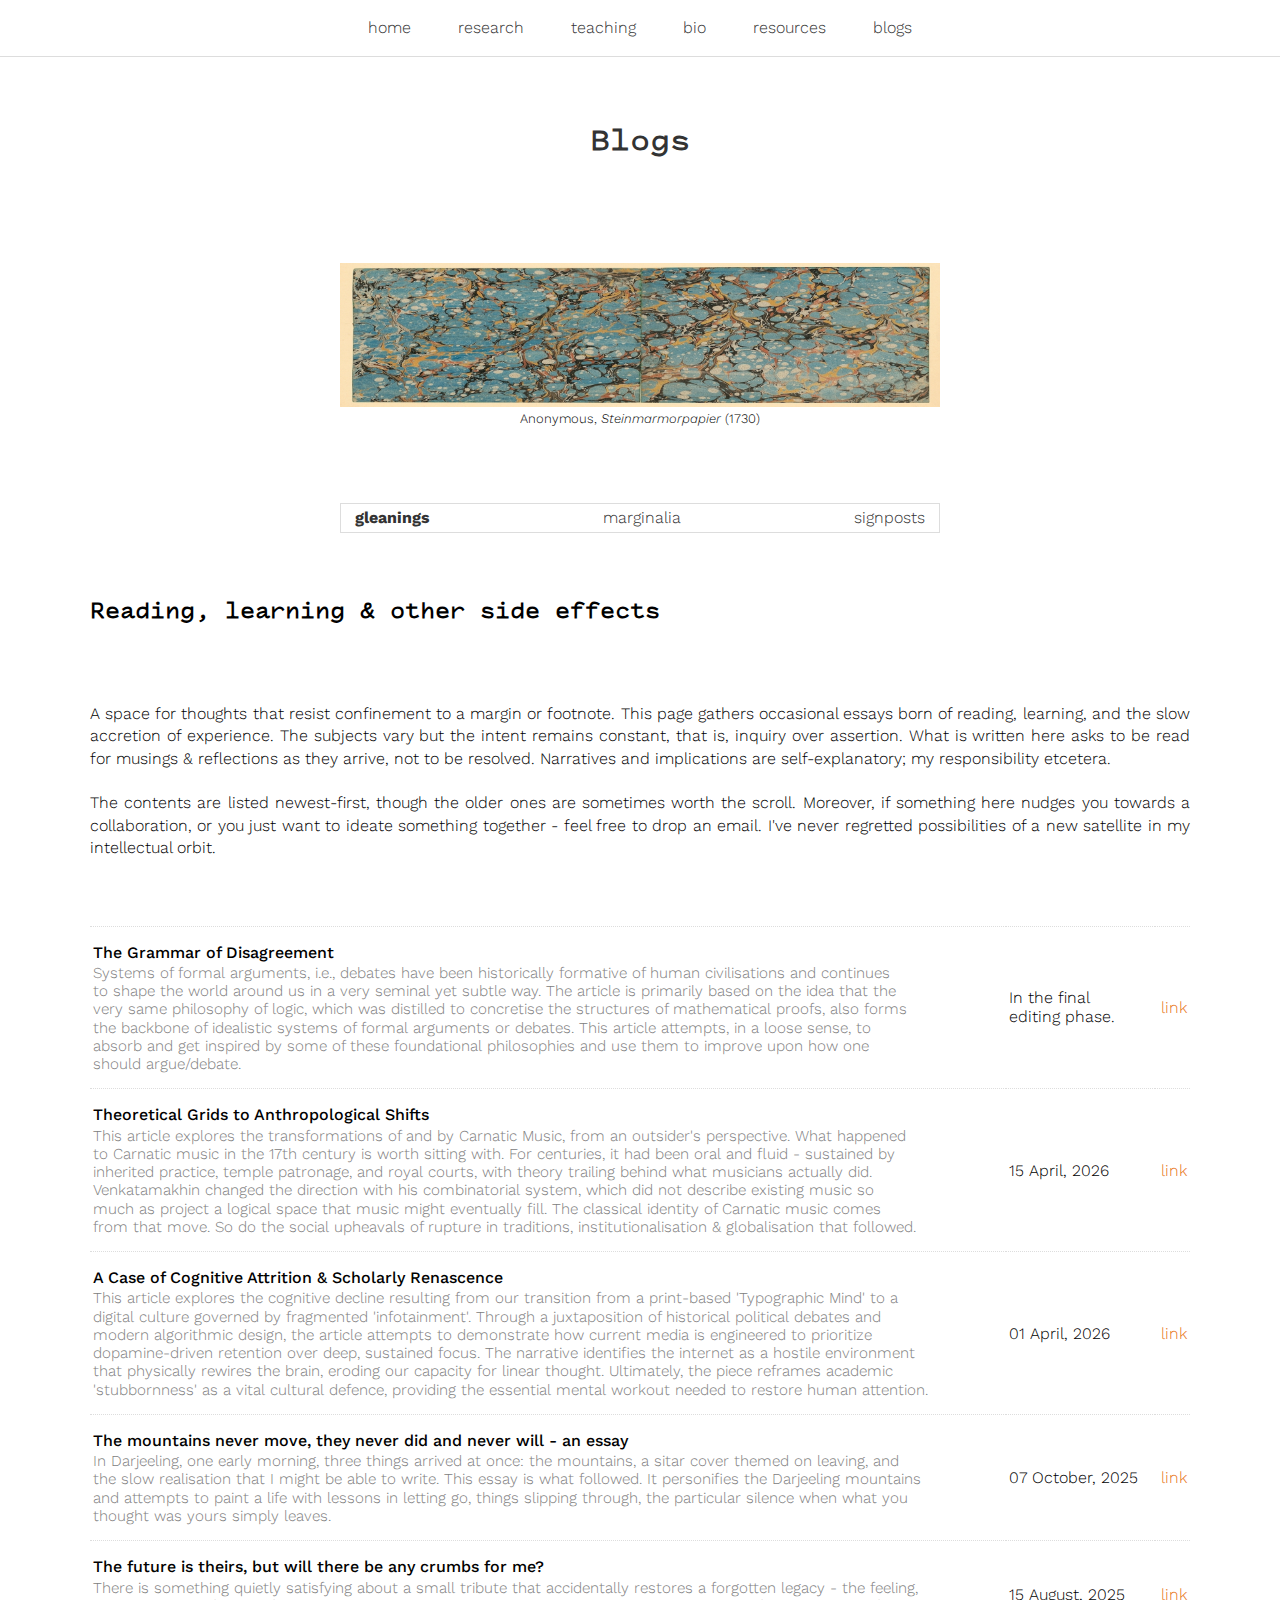
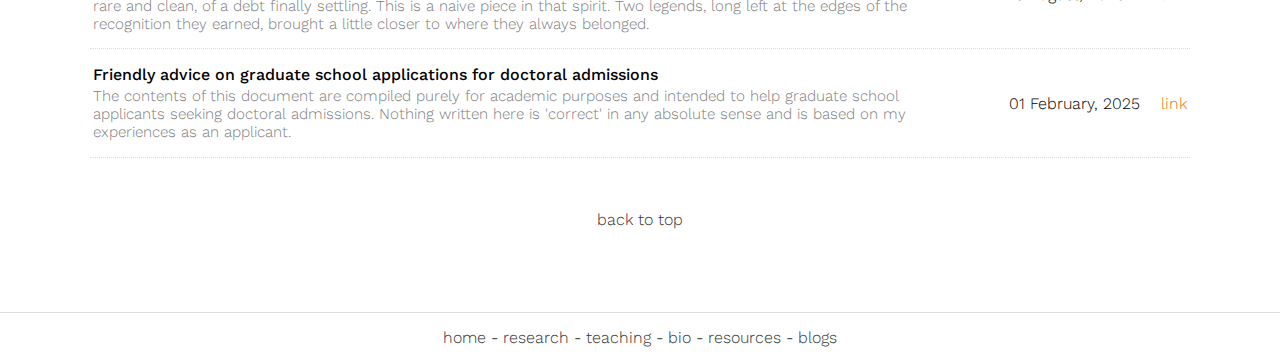
<file: blogs gleanings.html>
<html>
    <head>
      <title>Shubhajit Dey</title>

      <link
        rel="stylesheet"
        href="webpage_files/style.css"
        type="text/css"
        media="screen"
      />

      <!-- ChatGPT Modifications for tables etc. -->
        <style>
            table {
                  width: 100%;
                  border-collapse: collapse;
            }
            th, td {
                  border-top: 1px dotted #ddd;
                  border-bottom: 1px dotted #ddd;
                  padding: 15px 3px;
                  text-align: left;
                  font-weight: 300;
            }
            th {
                  background-color: #f2f2f2;
            }
            td:last-child {
                  text-align: right;
            }
        </style>
    </head>

    <body>
      <div id="header">
        <p>
          <a href="index.html"> home </a> &emsp; &emsp;
          <a href="research cover.html"> research </a> &emsp; &emsp;
          <a href="teaching.html"> teaching </a> &emsp; &emsp;
          <a href="about.html"> bio </a> &emsp; &emsp;
          <a href="resources.html"> resources </a> &emsp; &emsp;
          <a href="blogs gleanings.html"> blogs </a>
        </p>
      </div>

    <div id="content" class="single">
      <h1 id="top">
        <strong>Blogs</strong>
      </h1>

      <div style="text-align: center">
        <img
          src="webpage_files/artwork/anonyms-two.jpg"
          class="center"
        />
        <figcaption>
          <font size="-1">Anonymous, <em>Steinmarmorpapier</em> (1730)</font>
        </figcaption>

        <br><br><br>
        <div style="border: 1px solid #ddd; padding: 02px;">
            <a href="blogs gleanings.html"><strong> gleanings </strong></a> &emsp; &emsp; &emsp; &emsp; &emsp; &emsp; &emsp; &emsp;
            <a href="blogs marginalia.html"> marginalia </a> &emsp; &emsp; &emsp; &emsp; &emsp; &emsp; &emsp; &emsp;
            <a href="blogs signposts.html"> signposts </a>
        </div>

      </div>
    </div>

    <div id="content" class="single-wide">
      <h2><strong>Reading, learning & other side effects</strong></h2>
      <p>  
      A space for thoughts that resist confinement to a margin or footnote. This page gathers occasional essays born of reading, learning, and the slow accretion of experience. The subjects vary but the intent remains constant, that is, inquiry over assertion. What is written here asks to be read for musings & reflections as they arrive, not to be resolved. Narratives and implications are self-explanatory; my responsibility etcetera.
      <br><br>

      The contents are listed newest-first, though the older ones are sometimes worth the scroll. Moreover, if something here nudges you towards a collaboration, or you just want to ideate something together - feel free to drop an email. I've never regretted possibilities of a new satellite in my intellectual orbit.
    </p>
    
      <table>
        <tr> <!-- Blog number 06 -->
          <td>
            <t4b>The Grammar of Disagreement</t4b><br>
            <tagtwo>Systems of formal arguments, i.e., debates have been historically formative of human civilisations and continues<br>
                    to shape the world around us in a very seminal yet subtle way. The article is primarily based on the idea that the<br>
                    very same philosophy of logic, which was distilled to concretise the structures of mathematical proofs, also forms<br>
                    the backbone of idealistic systems of formal arguments or debates. This article attempts, in a loose sense, to<br>
                    absorb and get inspired by some of these foundational philosophies and use them to improve upon how one<br>
                    should argue/debate.</tagtwo>
          </td>
          <td>In the final<br>editing phase.</td>
          <td><a href="404.html" target="_blank"><sa>link</sa></a></td> 
        </tr>
        
        <tr> <!-- Blog number 05 -->
          <td>
            <t4b>Theoretical Grids to Anthropological Shifts</t4b><br>
            <tagtwo>This article explores the transformations of and by Carnatic Music, from an outsider's perspective. What happened<br> 
                    to Carnatic music in the 17th century is worth sitting with. For centuries, it had been oral and fluid - sustained by<br>
                    inherited practice, temple patronage, and royal courts, with theory trailing behind what musicians actually did.<br>
                    Venkatamakhin changed the direction with his combinatorial system, which did not describe existing music so<br>
                    much as project a logical space that music might eventually fill. The classical identity of Carnatic music comes<br>
                    from that move. So do the social upheavals of rupture in traditions, institutionalisation & globalisation that followed.</tagtwo>
          </td>
          <td>15 April, 2026</td>
          <td><a href="blogs/blog05.html" target="_blank"><sa>link</sa></a></td> 
        </tr>

        <tr> <!-- Blog number 04 -->
          <td>
            <t4b>A Case of Cognitive Attrition & Scholarly Renascence</t4b><br>
            <tagtwo>This article explores the cognitive decline resulting from our transition from a print-based 'Typographic Mind' to a<br>
                    digital culture governed by fragmented 'infotainment'. Through a juxtaposition of historical political debates and<br>
                    modern algorithmic design, the article attempts to demonstrate how current media is engineered to prioritize<br>
                    dopamine-driven retention over deep, sustained focus. The narrative identifies the internet as a hostile environment<br>
                    that physically rewires the brain, eroding our capacity for linear thought. Ultimately, the piece reframes academic<br> 'stubbornness' as a vital cultural defence, providing the essential mental workout needed to restore human attention.</tagtwo>
          </td>
          <td>01 April, 2026</td>
          <td><a href="blogs/blog04.html" target="_blank"><sa>link</sa></a></td> 
        </tr>

        <tr> <!-- Blog number 03 -->
          <td>
            <t4b>The mountains never move, they never did and never will - an essay</t4b><br>
            <tagtwo>In Darjeeling, one early morning, three things arrived at once: the mountains, a sitar cover themed on leaving, and<br>
                    the slow realisation that I might be able to write. This essay is what followed. It personifies the Darjeeling mountains<br>
                    and attempts to paint a life with lessons in letting go, things slipping through, the particular silence when what you<br>
                    thought was yours simply leaves.</tagtwo>
          </td>
          <td>07 October, 2025</td>
          <td><a href="blogs/blog03.html" target="_blank"><sa>link</sa></a></td> 
        </tr>

        <tr> <!-- Blog number 02 -->
          <td>
            <t4b>The future is theirs, but will there be any crumbs for me?</t4b><br>
            <tagtwo>There is something quietly satisfying about a small tribute that accidentally restores a forgotten legacy - the feeling,<br>
                    rare and clean, of a debt finally settling. This is a naive piece in that spirit. Two legends, long left at the edges of the<br> recognition they earned, brought a little closer to where they always belonged.</tagtwo>
          </td>
          <td>15 August, 2025</td>
          <td><a href="blogs/blog02.html" target="_blank"><sa>link</sa></a></td> 
        </tr>

        <tr> <!-- Blog number 01 -->
          <td>
            <t4b>Friendly advice on graduate school applications for doctoral admissions</t4b><br>
            <tagtwo>The contents of this document are compiled purely for academic purposes and intended to help graduate school<br>
                    applicants seeking doctoral admissions. Nothing written here is 'correct' in any absolute sense and is based on my<br>
                    experiences as an applicant.</tagtwo>
          </td>
          <td>01 February, 2025</td>
          <td><a href="blogs/blog01.html" target="_blank"><sa>link</sa></a></td> 
        </tr>
      </table>
      
      <center><a href="#top">back to top</a></center>

    </div>

    <div id="footer">
        <p>
          <a href="index.html"> home </a> - 
          <a href="research cover.html"> research </a> - 
          <a href="teaching.html"> teaching </a> - 
          <a href="about.html"> bio </a> - 
          <a href="resources.html"> resources </a> - 
          <a href="blogs gleanings.html"> blogs </a> 
        </p>
      </div>
  </body>
</html>
</file>
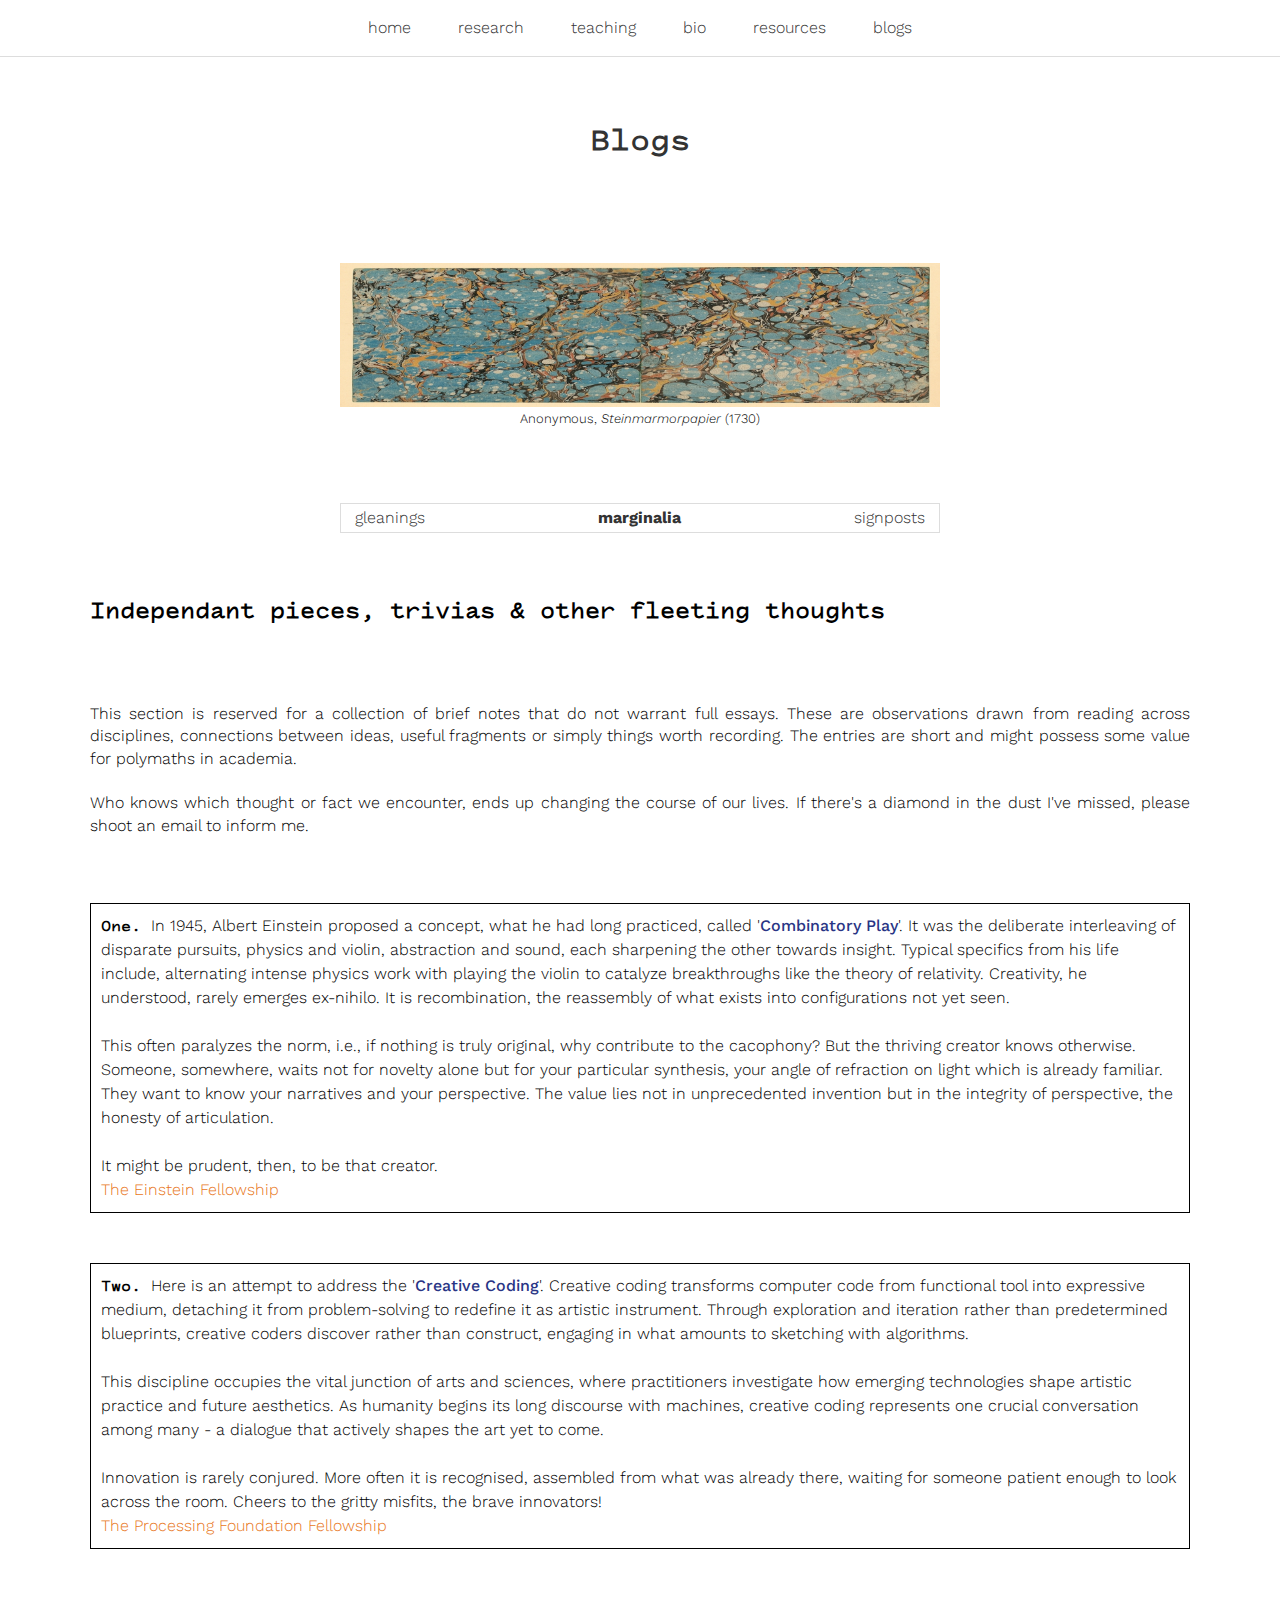
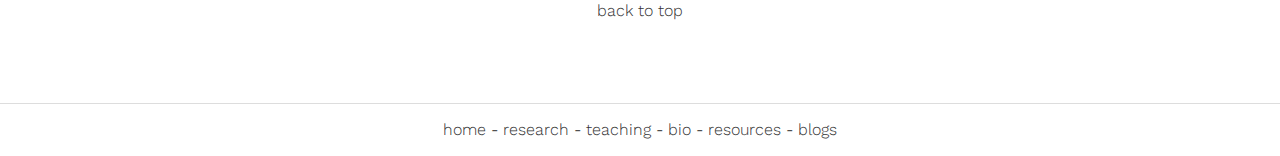
<file: blogs marginalia.html>
<html>
    <head>
      <title>Shubhajit Dey</title>

      <link
        rel="stylesheet"
        href="webpage_files/style.css"
        type="text/css"
        media="screen"
      />

      <!-- ChatGPT Modifications for tables etc. -->
        <style>
            table {
                  width: 100%;
                  border-collapse: collapse;
            }
            th, td {
                  border-bottom: collapse;
                  padding: 1px;
                  text-align: left;
                  font-weight: 300;
            }
            th {
                  background-color: #f2f2f2;
            }
            td:last-child {
                  text-align: right;
            }
        </style>
    </head>

    <body>
      <div id="header">
        <p>
          <a href="index.html"> home </a> &emsp; &emsp;
          <a href="research cover.html"> research </a> &emsp; &emsp;
          <a href="teaching.html"> teaching </a> &emsp; &emsp;
          <a href="about.html"> bio </a> &emsp; &emsp;
          <a href="resources.html"> resources </a> &emsp; &emsp;
          <a href="blogs gleanings.html"> blogs </a>
        </p>
      </div>

    <div id="content" class="single">
      <h1 id="top">
        <strong>Blogs</strong>
      </h1>

      <div style="text-align: center">
        <img
          src="webpage_files/artwork/anonyms-two.jpg"
          class="center"
        />
        <figcaption>
          <font size="-1">Anonymous, <em>Steinmarmorpapier</em> (1730)</font>
        </figcaption>

        <br><br><br>
        <div style="border: 1px solid #ddd; padding: 02px;">
            <a href="blogs gleanings.html"> gleanings </a> &emsp; &emsp; &emsp; &emsp; &emsp; &emsp; &emsp; &emsp;
            <a href="blogs marginalia.html"><strong> marginalia </strong></a> &emsp; &emsp; &emsp; &emsp; &emsp; &emsp; &emsp; &emsp;
            <a href="blogs signposts.html"> signposts </a> 
        </div>

      </div>
    </div>

    <div id="content" class="single-wide">      
      <h2><strong>Independant pieces, trivias & other fleeting thoughts</strong></h2>
        <p>
        This section is reserved for a collection of brief notes that do not warrant full essays. These are observations drawn from reading across disciplines, connections between ideas, useful fragments or simply things worth recording. The entries are short and might possess some value for polymaths in academia.
        <br><br>

        Who knows which thought or fact we encounter, ends up changing the course of our lives. If there's a diamond in the dust I've missed, please shoot an email to inform me.
        </p>

      <!-- Fleeting thought 01 -->
      <div style="border: 0.5px solid black; padding: 10px;">
        <t4><strong>One. </strong></t4>
        In 1945, Albert Einstein proposed a concept, what he had long practiced, called '<tagone>Combinatory Play</tagone>'. It was the deliberate interleaving of disparate pursuits, physics and violin, abstraction and sound, each sharpening the other towards insight. Typical specifics from his life include, alternating intense physics work with playing the violin to catalyze breakthroughs like the theory of relativity. Creativity, he understood, rarely emerges ex-nihilo. It is recombination, the reassembly of what exists into configurations not yet seen.
        <br><br>

        This often paralyzes the norm, i.e., if nothing is truly original, why contribute to the cacophony? But the thriving creator knows otherwise. Someone, somewhere, waits not for novelty alone but for your particular synthesis, your angle of refraction on light which is already familiar. They want to know your narratives and your perspective. The value lies not in unprecedented invention but in the integrity of perspective, the honesty of articulation.
        <br><br>

        It might be prudent, then, to be that creator.<br>
        <a href="https://www.einsteinforum.de/en/about/fellowship/" target="_blank"><sa>The Einstein Fellowship</sa></a>
      </div>

      <!-- Fleeting thought 02 -->
      <div style="border: 0.5px solid black; padding: 10px;">
        <t4><strong>Two. </strong></t4>
        Here is an attempt to address the '<tagone>Creative Coding</tagone>'. Creative coding transforms computer code from functional tool into expressive medium, detaching it from problem-solving to redefine it as artistic instrument. Through exploration and iteration rather than predetermined blueprints, creative coders discover rather than construct, engaging in what amounts to sketching with algorithms.
        <br><br>

        This discipline occupies the vital junction of arts and sciences, where practitioners investigate how emerging technologies shape artistic practice and future aesthetics. As humanity begins its long discourse with machines, creative coding represents one crucial conversation among many - a dialogue that actively shapes the art yet to come.
        <br><br>

        Innovation is rarely conjured. More often it is recognised, assembled from what was already there, waiting for someone patient enough to look across the room. Cheers to the gritty misfits, the brave innovators!<br>
        <a href="https://processingfoundation.org/fellowships" target="_blank"><sa>The Processing Foundation Fellowship</sa></a>
      </div> 

      <center><a href="#top">back to top</a></center>

    </div>

    <div id="footer">
        <p>
          <a href="index.html"> home </a> - 
          <a href="research cover.html"> research </a> - 
          <a href="teaching.html"> teaching </a> - 
          <a href="about.html"> bio </a> - 
          <a href="resources.html"> resources </a> - 
          <a href="blogs gleanings.html"> blogs </a> 
        </p>
      </div>
  </body>
</html>
</file>
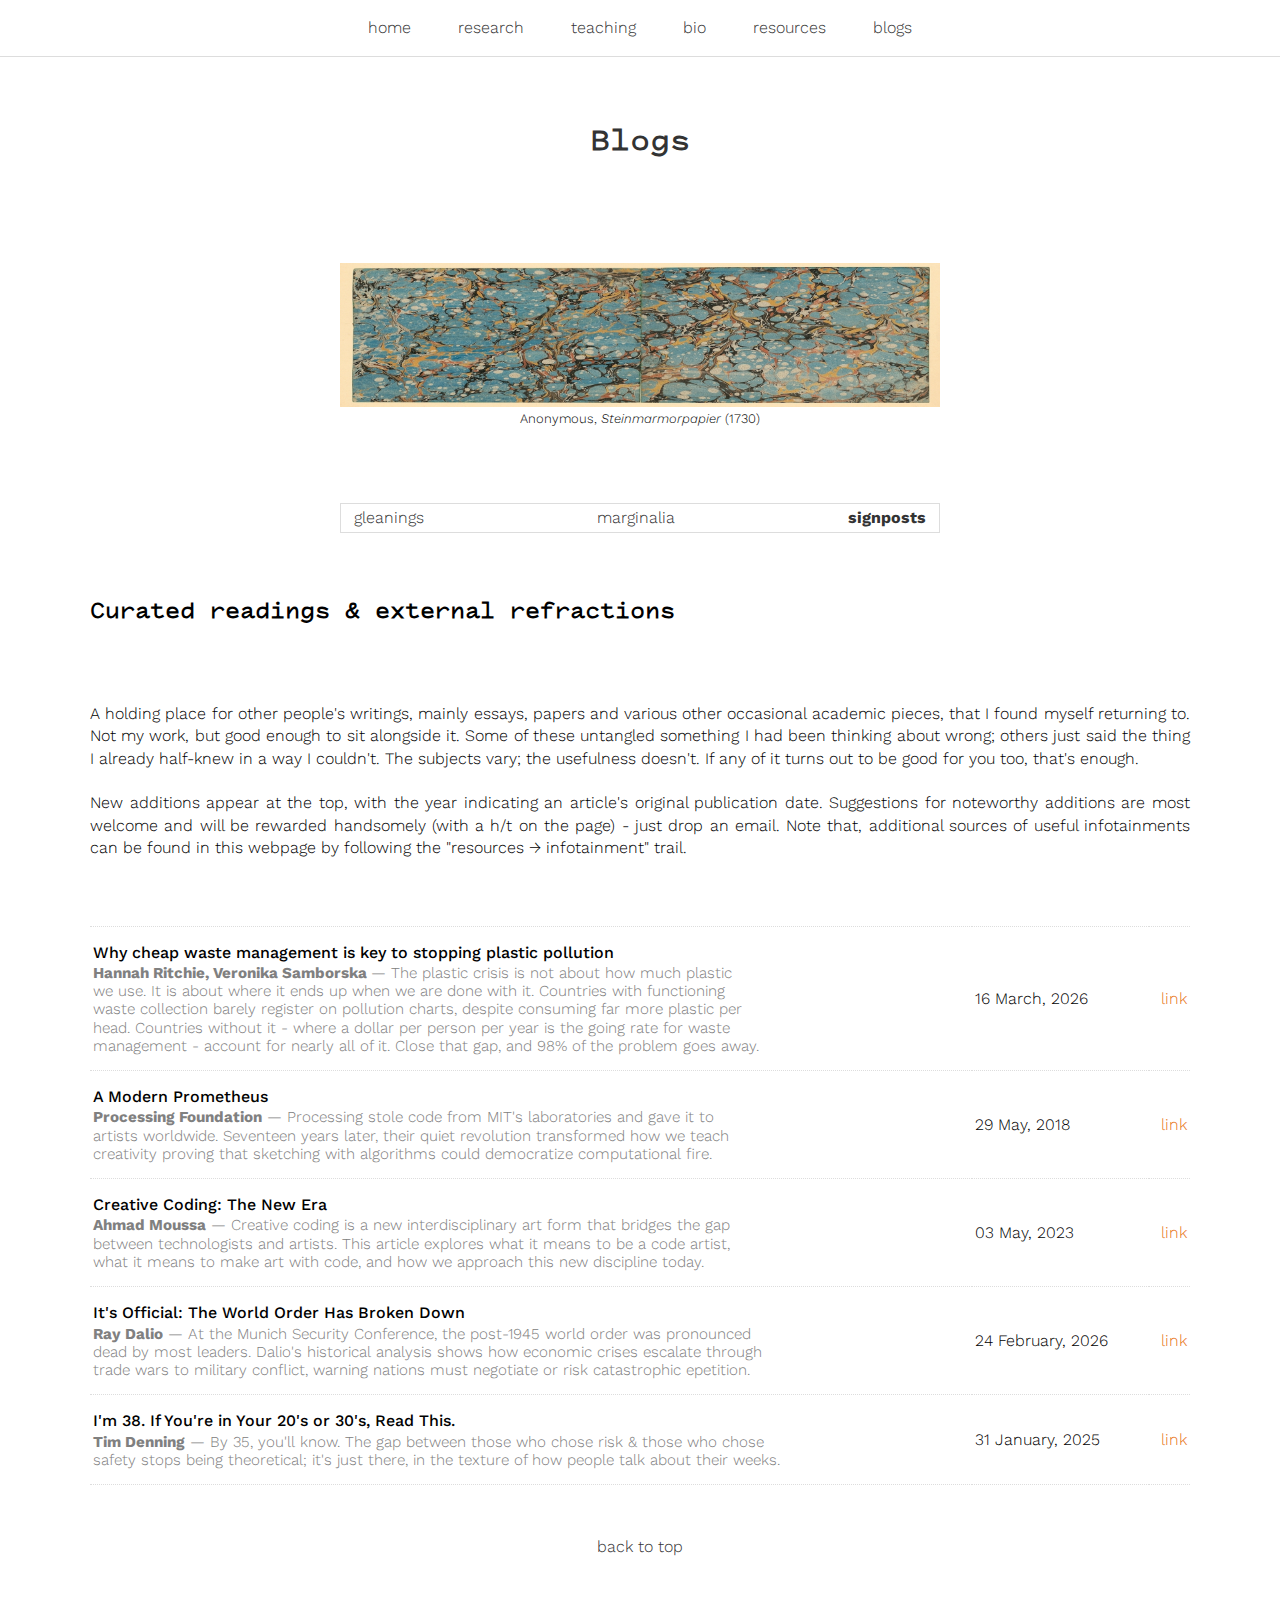
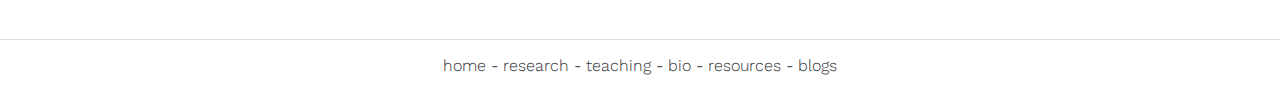
<file: blogs signposts.html>
<html>
    <head>
      <title>Shubhajit Dey</title>

      <link
        rel="stylesheet"
        href="webpage_files/style.css"
        type="text/css"
        media="screen"
      />

      <!-- ChatGPT Modifications for tables etc. -->
        <style>
            table {
                  width: 100%;
                  border-collapse: collapse;
            }
            th, td {
                  border-top: 1px dotted #ddd;
                  border-bottom: 1px dotted #ddd;
                  padding: 15px 3px;
                  text-align: left;
                  font-weight: 300;
            }
            th {
                  background-color: #f2f2f2;
            }
            td:last-child {
                  text-align: right;
            }
        </style>
    </head>

    <body>
      <div id="header">
        <p>
          <a href="index.html"> home </a> &emsp; &emsp;
          <a href="research cover.html"> research </a> &emsp; &emsp;
          <a href="teaching.html"> teaching </a> &emsp; &emsp;
          <a href="about.html"> bio </a> &emsp; &emsp;
          <a href="resources.html"> resources </a> &emsp; &emsp;
          <a href="blogs gleanings.html"> blogs </a>
        </p>
      </div>

    <div id="content" class="single">
      <h1 id="top">
        <strong>Blogs</strong>
      </h1>

      <div style="text-align: center">
        <img
          src="webpage_files/artwork/anonyms-two.jpg"
          class="center"
        />
        <figcaption>
          <font size="-1">Anonymous, <em>Steinmarmorpapier</em> (1730)</font>
        </figcaption>

        <br><br><br>
        <div style="border: 1px solid #ddd; padding: 02px;">
            <a href="blogs gleanings.html"> gleanings </a> &emsp; &emsp; &emsp; &emsp; &emsp; &emsp; &emsp; &emsp;
            <a href="blogs marginalia.html"> marginalia </a> &emsp; &emsp; &emsp; &emsp; &emsp; &emsp; &emsp; &emsp;
            <a href="blogs signposts.html"><strong> signposts </strong></a>
        </div>

      </div>
    </div>

    <div id="content" class="single-wide">
      <h2><strong>Curated readings & external refractions</strong></h2>
      <p>  
        A holding place for other people's writings, mainly essays, papers and various other occasional academic pieces, that I found myself returning to. Not my work, but good enough to sit alongside it. Some of these untangled something I had been thinking about wrong; others just said the thing I already half-knew in a way I couldn't. The subjects vary; the usefulness doesn't. If any of it turns out to be good for you too, that's enough.
        <br><br>

        New additions appear at the top, with the year indicating an article's original publication date. Suggestions for noteworthy additions are most welcome and will be rewarded handsomely (with a h/t on the page) - just drop an email. Note that, additional sources of useful infotainments can be found in this webpage by following the "resources &#8594; infotainment" trail.
      </p>  

      <!--<div style="border: 0.5px solid black; background-color: black; color: white; padding: 7px 10px; margin-top: -2em;"> 
        New additions appear at the top, with the year indicating an article's original publication date. Suggestions for noteworthy additions are most welcome and will be rewarded handsomely (with a h/t on the page) - just drop an email. Note that, additional sources of useful infotainments can be found in this webpage by following the "resources &#8594; infotainment" trail. 
      </div>-->
    
      <table>
        <tr> <!-- Blog number 05 -->
          <td>
            <t4b>Why cheap waste management is key to stopping plastic pollution</t4b><br>
            <tagtwo><b> Hannah Ritchie,  Veronika Samborska </b> &mdash; The plastic crisis is not about how much plastic<br>
                        we use. It is about where it ends up when we are done with it. Countries with functioning<br>
                        waste collection barely register on pollution charts, despite consuming far more plastic per<br>
                        head. Countries without it - where a dollar per person per year is the going rate for waste<br>
                        management - account for nearly all of it. Close that gap, and 98% of the problem goes away.</tagtwo>
          </td>
          <td>16 March, 2026</td>
          <td><a href="https://ourworldindata.org/why-cheap-waste-management-is-key-to-stopping-plastic-pollution?utm_source=substack&utm_medium=email" target="_blank"><sa>link</sa></a></td> 
        </tr>

        <tr> <!-- Blog number 04 -->
          <td>
            <t4b>A Modern Prometheus</t4b><br>
            <tagtwo><b>Processing Foundation</b> &mdash; Processing stole code from MIT's laboratories and gave it to<br>
                       artists worldwide. Seventeen years later, their quiet revolution transformed how we teach<br>
                       creativity proving that sketching with algorithms could democratize computational fire.</tagtwo>
          </td>
          <td>29 May, 2018</td>
          <td><a href="https://medium.com/processing-foundation/a-modern-prometheus-59aed94abe85" target="_blank"><sa>link</sa></a></td> 
        </tr>

        <tr> <!-- Blog number 03 -->
          <td>
            <t4b>Creative Coding: The New Era</t4b><br>
            <tagtwo><b>Ahmad Moussa</b> &mdash; Creative coding is a new interdisciplinary art form that bridges the gap<br>
                       between technologists and artists. This article explores what it means to be a code artist,<br>
                       what it means to make art with code, and how we approach this new discipline today.</tagtwo>
          </td>
          <td>03 May, 2023</td>
          <td><a href="https://www.gorillasun.de/blog/creative-coding-the-new-era/" target="_blank"><sa>link</sa></a></td> 
        </tr>

        <tr> <!-- Blog number 02 -->
          <td>
            <t4b>It's Official: The World Order Has Broken Down</t4b><br>
            <tagtwo><b>Ray Dalio</b> &mdash; At the Munich Security Conference, the post-1945 world order was pronounced<br>
                       dead by most leaders. Dalio's historical analysis shows how economic crises escalate through<br>
                       trade wars to military conflict, warning nations must negotiate or risk catastrophic epetition.</tagtwo>
          </td>
          <td>24 February, 2026</td>
          <td><a href="https://raydalio.substack.com/p/its-official-the-world-order-has" target="_blank"><sa>link</sa></a></td> 
        </tr>

        <tr> <!-- Blog number 01 -->
          <td>
            <t4b>I'm 38. If You're in Your 20's or 30's, Read This.</t4b><br>
            <tagtwo><b>Tim Denning</b> &mdash; By 35, you'll know. The gap between those who chose risk & those who chose<br>
                       safety stops being theoretical; it's just there, in the texture of how people talk about their weeks.</tagtwo>
          </td>
          <td>31 January, 2025</td>
          <td><a href="https://timdenning.substack.com/p/im-38-if-youre-in-your-20s-or-30s" target="_blank"><sa>link</sa></a></td> 
        </tr>
      </table>
      
      <center><a href="#top">back to top</a></center>

    </div>

    <div id="footer">
        <p>
          <a href="index.html"> home </a> - 
          <a href="research cover.html"> research </a> - 
          <a href="teaching.html"> teaching </a> - 
          <a href="about.html"> bio </a> - 
          <a href="resources.html"> resources </a> - 
          <a href="blogs gleanings.html"> blogs </a> 
        </p>
      </div>
  </body>
</html>
</file>
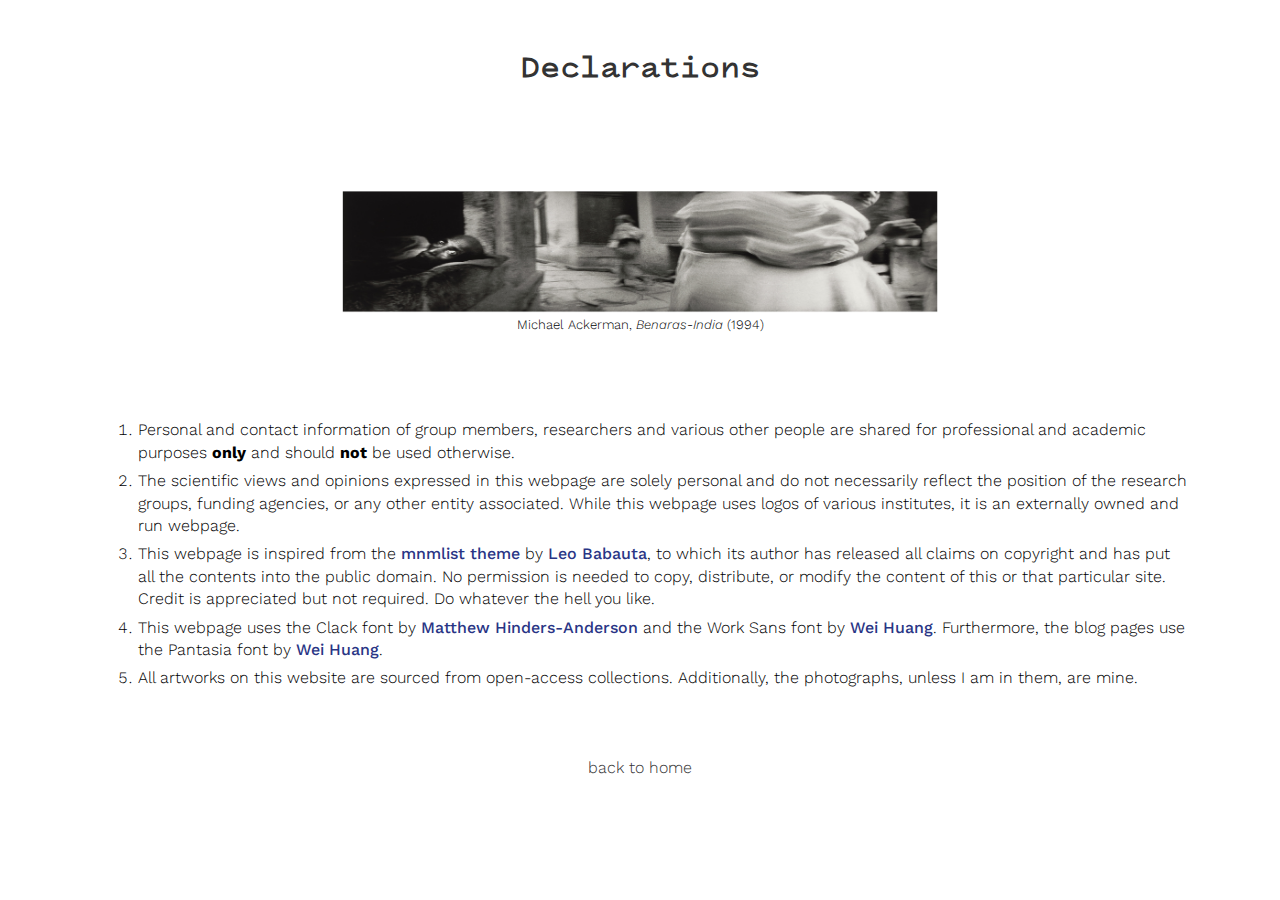
<file: declaration.html>
<html>
    <head>
      <title>Shubhajit Dey</title>

      <link
        rel="stylesheet"
        href="webpage_files/style.css"
        type="text/css"
        media="screen"
      />
    </head>

    <body>

    <div id="content" class="single">
      <h1 style="margin-top: -0.5em;"><strong>Declarations</strong></h1>

      <div style="text-align: center;">
        <img
          src="webpage_files/artwork/ackerman.png"
          class="center"
        />
        <figcaption>
          <font size="-1">Michael Ackerman, <em>Benaras-India</em> (1994)</font>
        </figcaption>
      </div>

    </div> 

    <div id="content" class="single-wide">
      <ol>
        <li>
           Personal and contact information of group members, researchers and various other people are shared for professional and academic purposes
           <strong>only</strong> and should <strong>not</strong> be used otherwise.
        </li> 

        <li>
          The scientific views and opinions expressed in this webpage are solely personal and do not necessarily reflect the position of the research groups, funding agencies, or any other entity associated. While this webpage uses logos of various institutes, it is an externally owned and run webpage.
        </li>
          
        <li>
          This webpage is inspired from the
          <a href="https://mnmlist.com" target="_blank"><tagone>mnmlist theme</tagone></a> by
          <a href="https://leobabauta.com/" target="_blank"><tagone>Leo Babauta</tagone></a>, to which its author has released all claims on copyright and has put all the contents into the public domain. No permission is needed to copy, distribute, or modify the content of this or that particular site. Credit is appreciated but not required. Do whatever the hell you like. 
        </li>
        
        <li>
          This webpage uses the Clack font by
          <a href="https://wehtt.am/fonts/" target="_blank"><tagone>Matthew Hinders-Anderson</tagone></a> and the Work Sans font by
          <a href="http://weiweihuanghuang.github.io/Work-Sans/" target="_blank"><tagone>Wei Huang</tagone></a>. Furthermore, the blog pages use the Pantasia font by 
          <a href="https://counter-forms.com/typefaces/pantasia" target="_blank"><tagone>Wei Huang</tagone></a>. 
        </li>

        <li>
          All artworks on this website are sourced from open-access collections. Additionally, the photographs, unless I am in them, are mine.
        </li>  
      </ol>
        
      <center><a href="index.html">back to home</a></center>
    </div>  
    
  </body>
</html>
</file>
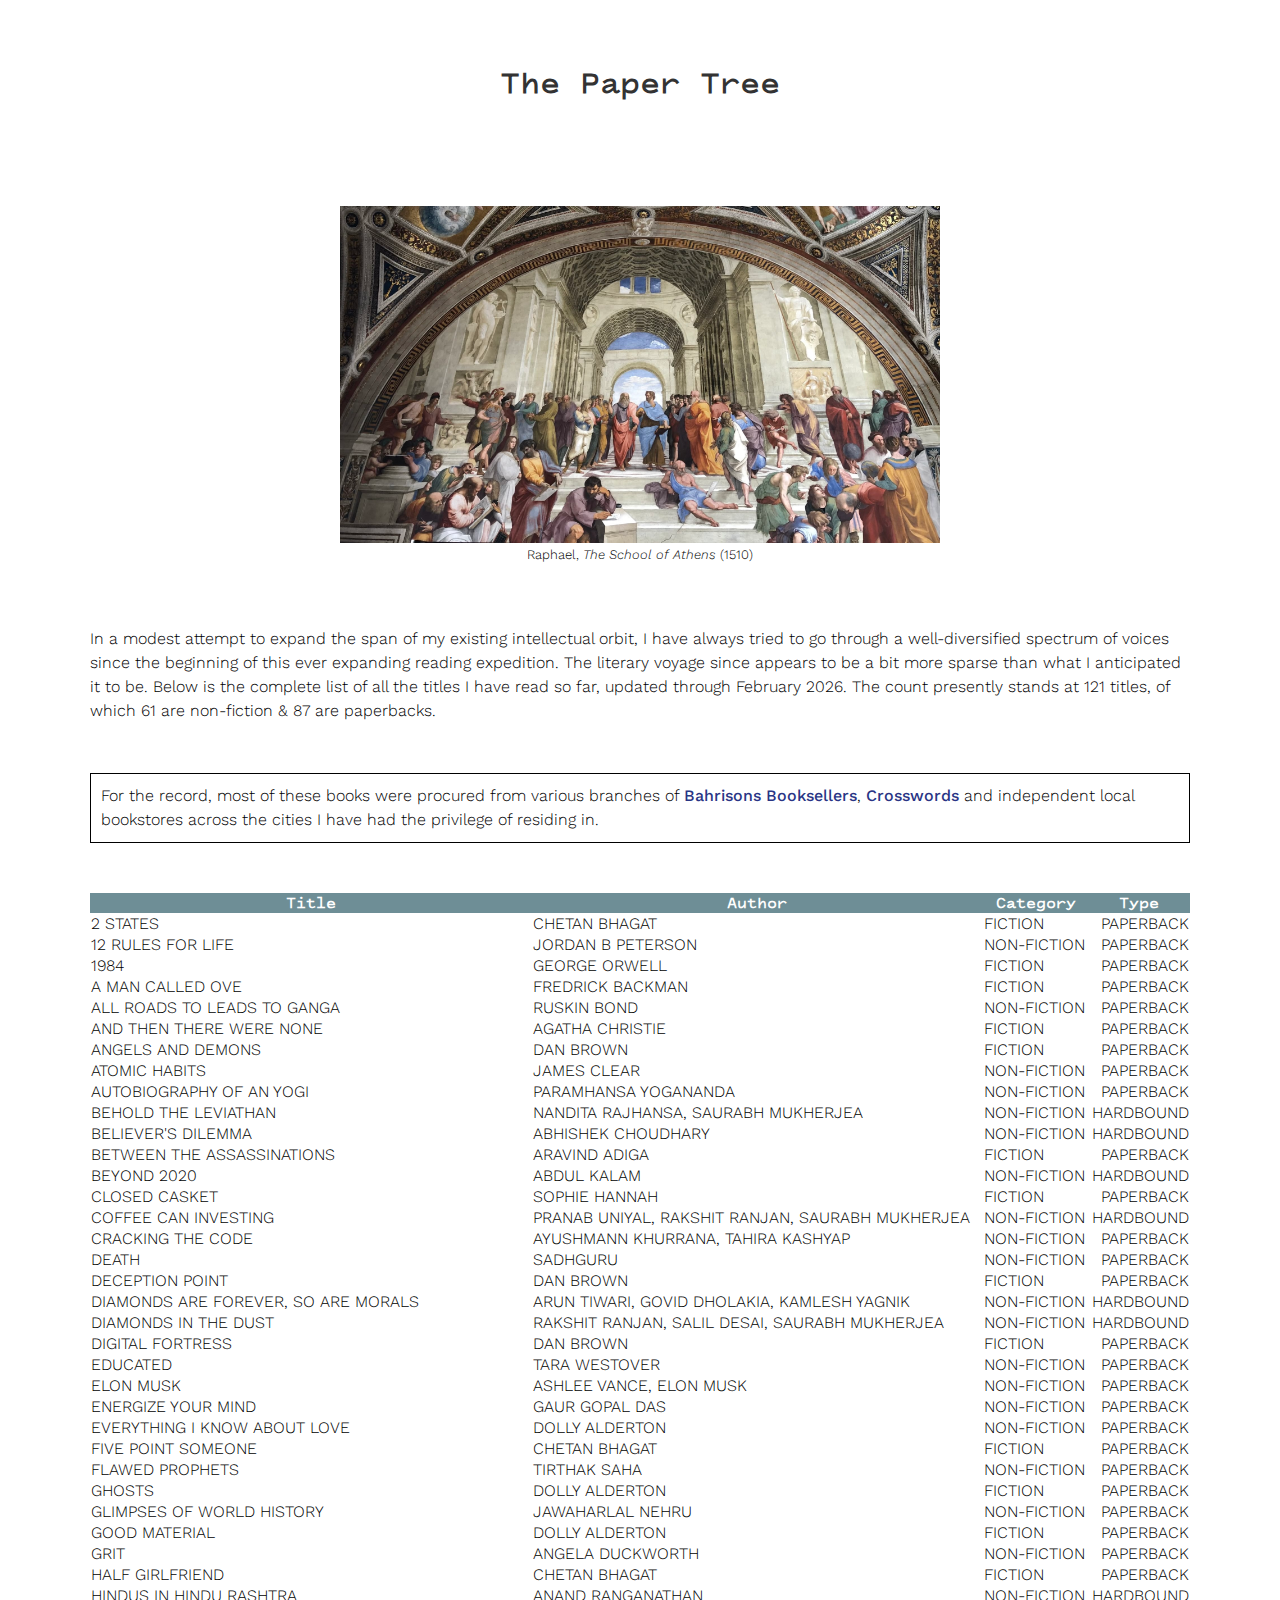
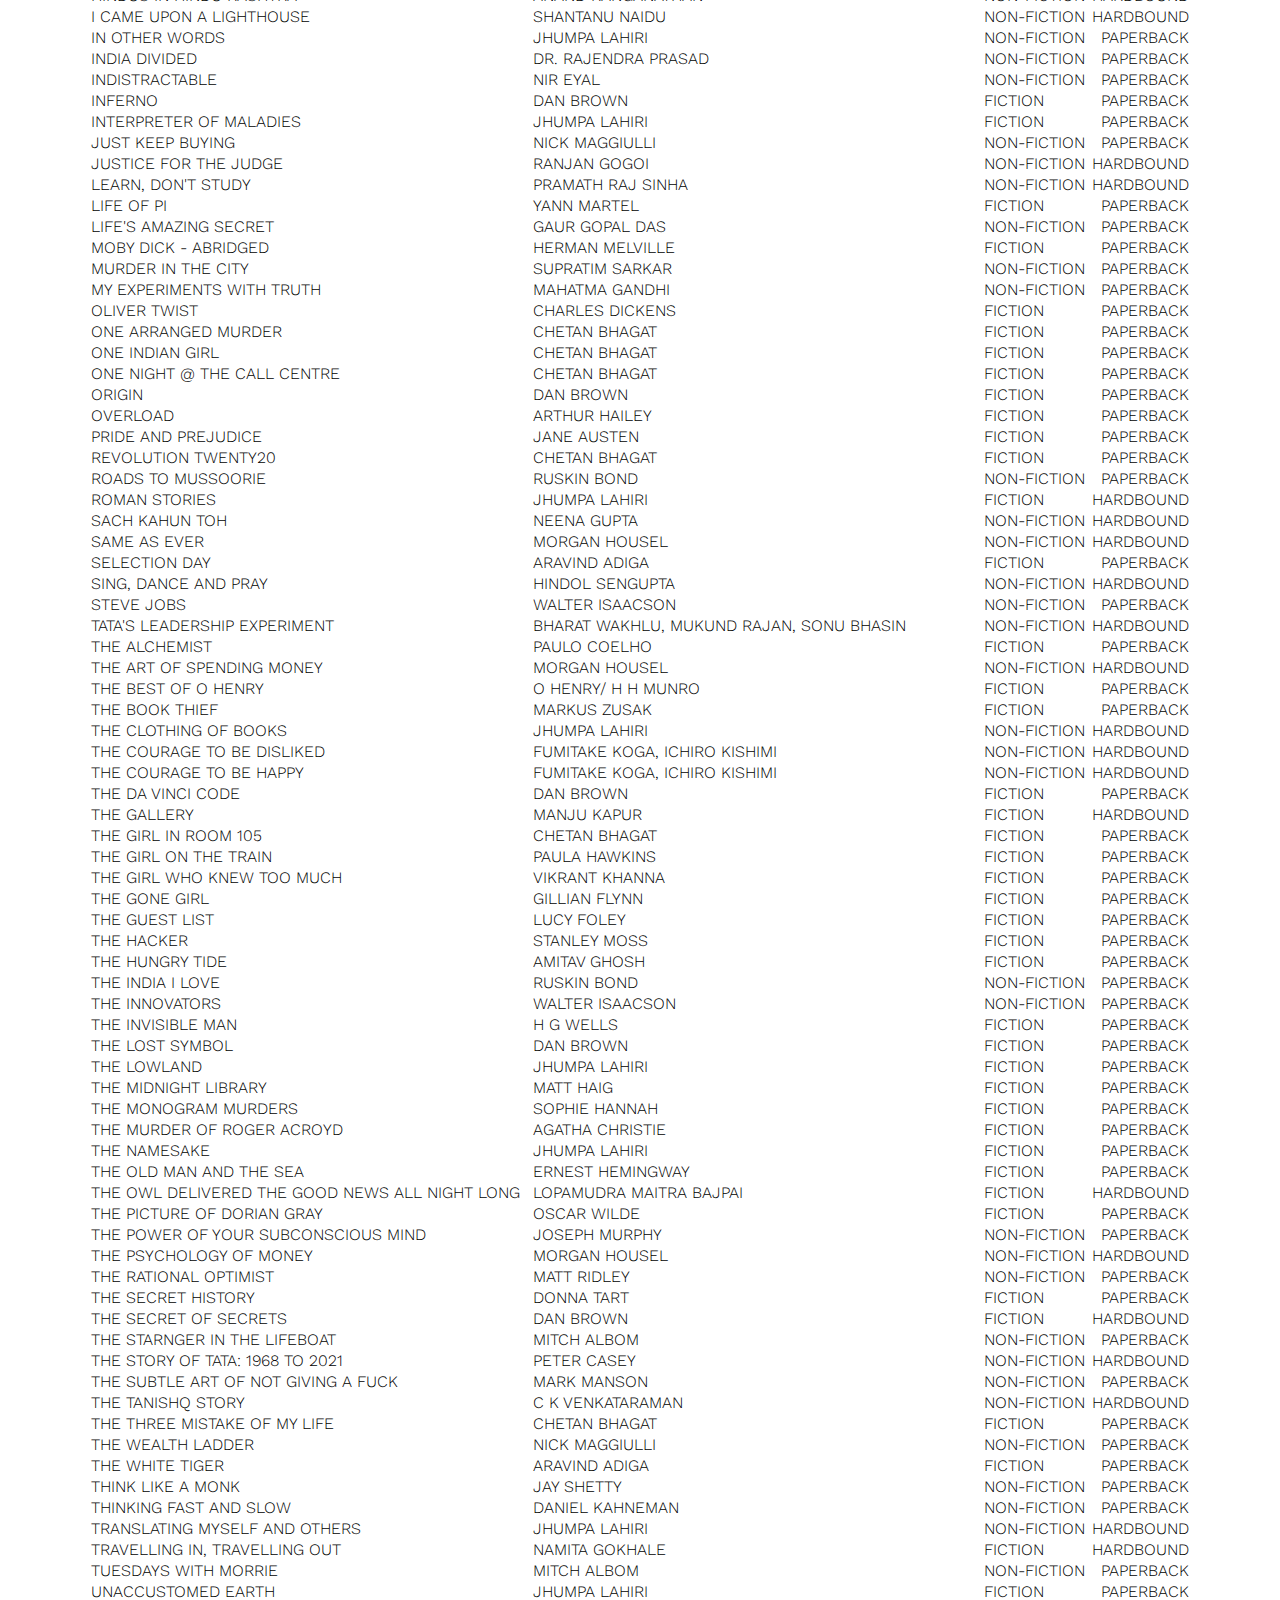
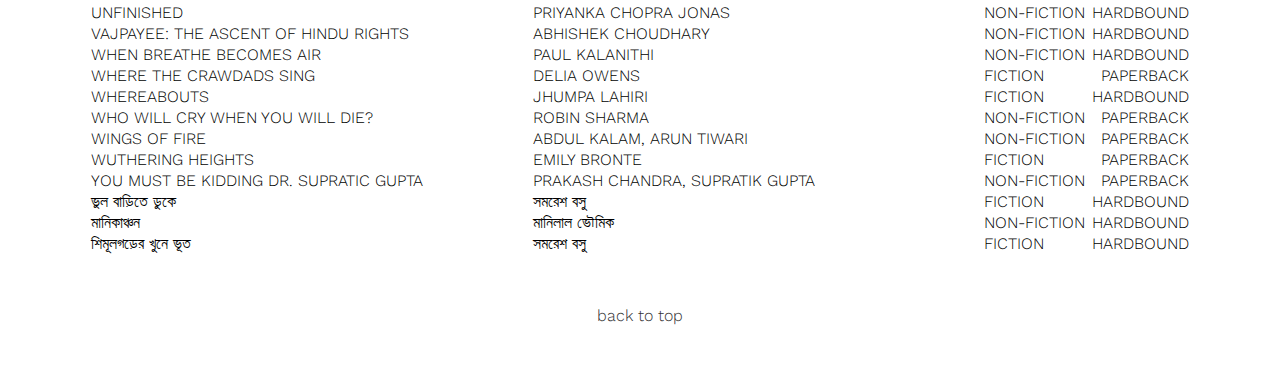
<file: reading.html>
<html>
    <head>
      <title>Shubhajit Dey</title>

      <link
        rel="stylesheet"
        href="webpage_files/style.css"
        type="text/css"
        media="screen"
      />

      <!-- ChatGPT Modifications for tables etc. -->
        <style>
            table {
                  width: 100%;
                  border-collapse: collapse;
            }
            th, td {
                  border-bottom: collapse;
                  padding: 1px;
                  text-align: left;
                  font-weight: 300;
            }
            th {
                  background-color: #6E8E96;
                  font-family: 'Clark';
                  font-weight: 600;
                  color: white;
                  text-align: center;
            }
            td:last-child {
                  text-align: right;
            }
        </style>
    </head>

    <body>

    <div id="content" class="single">
      <h1 id="top">
        <strong>The Paper Tree</strong>
      </h1>

      <div style="text-align: center">
        <img
          src="webpage_files/artwork/raphael.jpg"
          class="center"
        />
        <figcaption>
          <font size="-1">Raphael, <em>The School of Athens</em> (1510)</font>
        </figcaption>

      </div>
    </div>

    <div id="content" class="single-wide">
      In a modest attempt to expand the span of my existing intellectual orbit, I have always tried to go through a well-diversified spectrum of voices since the beginning of this ever expanding reading expedition. The literary voyage since appears to be a bit more sparse than what I anticipated it to be. Below is the complete list of all the titles I have read so far, updated through February 2026. The count presently stands at 121 titles, of which 61 are non-fiction & 87 are paperbacks.

      <div style="border: 0.5px solid black; padding: 10px;">
        <!--<t4>Note. </t4>-->
        For the record, most of these books were procured from various branches of
        <a href="https://www.booksatbahri.com" target="_blank"><tagone>Bahrisons Booksellers</tagone></a>,
        <a href="https://www.crossword.in" target="_blank"><tagone>Crosswords</tagone></a> and independent local bookstores across the cities I have had the privilege of residing in.
      </div>    

      <table>
        <tr>
          <th>Title</th>
          <th>Author</th>
          <th>Category</th>
          <th>Type</th>
        </tr>
        <tr>
          <td>2 STATES</td>
          <td>CHETAN BHAGAT</td>
          <td>FICTION</td>
          <td>PAPERBACK</td>
        </tr>
        <tr>
          <td>12 RULES FOR LIFE</td>
          <td>JORDAN B PETERSON</td>
          <td>NON-FICTION</td>
          <td>PAPERBACK</td>
        </tr>
        <tr>
          <td>1984</td>
          <td>GEORGE ORWELL</td>
          <td>FICTION</td>
          <td>PAPERBACK</td>
        </tr>
        <tr>
          <td>A MAN CALLED OVE</td>
          <td>FREDRICK BACKMAN</td>
          <td>FICTION</td>
          <td>PAPERBACK</td>
        </tr>
        <tr>
          <td>ALL ROADS TO LEADS TO GANGA</td>
          <td>RUSKIN BOND</td>
          <td>NON-FICTION</td>
          <td>PAPERBACK</td>
        </tr>
        <tr>
          <td>AND THEN THERE WERE NONE</td>
          <td>AGATHA CHRISTIE</td>
          <td>FICTION</td>
          <td>PAPERBACK</td>
        </tr>
        <tr>
          <td>ANGELS AND DEMONS</td>
          <td>DAN BROWN</td>
          <td>FICTION</td>
          <td>PAPERBACK</td>
        </tr>
        <tr>
          <td>ATOMIC HABITS</td>
          <td>JAMES CLEAR</td>
          <td>NON-FICTION</td>
          <td>PAPERBACK</td>
        </tr> <tr>
          <td>AUTOBIOGRAPHY OF AN YOGI</td>
          <td>PARAMHANSA YOGANANDA</td>
          <td>NON-FICTION</td>
          <td>PAPERBACK</td>
        </tr> <tr>
          <td>BEHOLD THE LEVIATHAN</td>
          <td>NANDITA RAJHANSA, SAURABH MUKHERJEA</td>
          <td>NON-FICTION</td>
          <td>HARDBOUND</td>
        </tr> <tr>
          <td>BELIEVER'S DILEMMA</td>
          <td>ABHISHEK CHOUDHARY</td>
          <td>NON-FICTION</td>
          <td>HARDBOUND</td>
        </tr> <tr>
          <td>BETWEEN THE ASSASSINATIONS</td>
          <td>ARAVIND ADIGA</td>
          <td>FICTION</td>
          <td>PAPERBACK</td>
        </tr>
        <tr>
          <td>BEYOND 2020</td>
          <td>ABDUL KALAM</td>
          <td>NON-FICTION</td>
          <td>HARDBOUND</td>
        </tr> <tr>
          <td>CLOSED CASKET</td>
          <td>SOPHIE HANNAH</td>
          <td>FICTION</td>
          <td>PAPERBACK</td>
        </tr> <tr>
          <td>COFFEE CAN INVESTING</td>
          <td>PRANAB UNIYAL, RAKSHIT RANJAN, SAURABH MUKHERJEA</td>
          <td>NON-FICTION</td>
          <td>HARDBOUND</td>
        </tr> <tr>
          <td>CRACKING THE CODE</td>
          <td>AYUSHMANN KHURRANA, TAHIRA KASHYAP</td>
          <td>NON-FICTION</td>
          <td>PAPERBACK</td>
        </tr> <tr>
          <td>DEATH</td>
          <td>SADHGURU</td>
          <td>NON-FICTION</td>
          <td>PAPERBACK</td>
        </tr> <tr>
          <td>DECEPTION POINT</td>
          <td>DAN BROWN</td>
          <td>FICTION</td>
          <td>PAPERBACK</td>
        </tr>
        <tr>
          <td>DIAMONDS ARE FOREVER, SO ARE MORALS</td>
          <td>ARUN TIWARI, GOVID DHOLAKIA, KAMLESH YAGNIK</td>
          <td>NON-FICTION</td>
          <td>HARDBOUND</td>
        </tr>
        <tr>
          <td>DIAMONDS IN THE DUST</td>
          <td>RAKSHIT RANJAN, SALIL DESAI, SAURABH MUKHERJEA</td>
          <td>NON-FICTION</td>
          <td>HARDBOUND</td>
        </tr>
        <tr>
          <td>DIGITAL FORTRESS</td>
          <td>DAN BROWN</td>
          <td>FICTION</td>
          <td>PAPERBACK</td>
        </tr>
        <tr>
          <td>EDUCATED</td>
          <td>TARA WESTOVER</td>
          <td>NON-FICTION</td>
          <td>PAPERBACK</td>
        </tr>
        <tr>
          <td>ELON MUSK</td>
          <td>ASHLEE VANCE, ELON MUSK</td>
          <td>NON-FICTION</td>
          <td>PAPERBACK</td>
        </tr>
        <tr>
          <td>ENERGIZE YOUR MIND</td>
          <td>GAUR GOPAL DAS</td>
          <td>NON-FICTION</td>
          <td>PAPERBACK</td>
        </tr>
        <tr>
          <td>EVERYTHING I KNOW ABOUT LOVE</td>
          <td>DOLLY ALDERTON</td>
          <td>NON-FICTION</td>
          <td>PAPERBACK</td>
        </tr>
        <tr>
          <td>FIVE POINT SOMEONE</td>
          <td>CHETAN BHAGAT</td>
          <td>FICTION</td>
          <td>PAPERBACK</td>
        </tr>
        <tr>
          <td>FLAWED PROPHETS</td>
          <td>TIRTHAK SAHA</td>
          <td>NON-FICTION</td>
          <td>PAPERBACK</td>
        </tr>
        <tr>
          <td>GHOSTS</td>
          <td>DOLLY ALDERTON</td>
          <td>FICTION</td>
          <td>PAPERBACK</td>
        </tr>
        <tr>
          <td>GLIMPSES OF WORLD HISTORY</td>
          <td>JAWAHARLAL NEHRU</td>
          <td>NON-FICTION</td>
          <td>PAPERBACK</td>
        </tr>
        <tr>
          <td>GOOD MATERIAL</td>
          <td>DOLLY ALDERTON</td>
          <td>FICTION</td>
          <td>PAPERBACK</td>
        </tr>
        <tr>
          <td>GRIT</td>
          <td>ANGELA DUCKWORTH</td>
          <td>NON-FICTION</td>
          <td>PAPERBACK</td>
        </tr>
        <tr>
          <td>HALF GIRLFRIEND</td>
          <td>CHETAN BHAGAT</td>
          <td>FICTION</td>
          <td>PAPERBACK</td>
        </tr>
        <tr>
          <td>HINDUS IN HINDU RASHTRA</td>
          <td>ANAND RANGANATHAN</td>
          <td>NON-FICTION</td>
          <td>HARDBOUND</td>
        </tr>
        <tr>
          <td>I CAME UPON A LIGHTHOUSE</td>
          <td>SHANTANU NAIDU</td>
          <td>NON-FICTION</td>
          <td>HARDBOUND</td>
        </tr>
        <tr>
          <td>IN OTHER WORDS</td>
          <td>JHUMPA LAHIRI</td>
          <td>NON-FICTION</td>
          <td>PAPERBACK</td>
        </tr>
        <tr>
          <td>INDIA DIVIDED</td>
          <td>DR. RAJENDRA PRASAD</td>
          <td>NON-FICTION</td>
          <td>PAPERBACK</td>
        </tr>
        <tr>
          <td>INDISTRACTABLE</td>
          <td>NIR EYAL</td>
          <td>NON-FICTION</td>
          <td>PAPERBACK</td>
        </tr>
        <tr>
          <td>INFERNO</td>
          <td>DAN BROWN</td>
          <td>FICTION</td>
          <td>PAPERBACK</td>
        </tr>
        <tr>
          <td>INTERPRETER OF MALADIES</td>
          <td>JHUMPA LAHIRI</td>
          <td>FICTION</td>
          <td>PAPERBACK</td>
        </tr>
        <tr>
          <td>JUST KEEP BUYING</td>
          <td>NICK MAGGIULLI</td>
          <td>NON-FICTION</td>
          <td>PAPERBACK</td>
        </tr>
        <tr>
          <td>JUSTICE FOR THE JUDGE</td>
          <td>RANJAN GOGOI</td>
          <td>NON-FICTION</td>
          <td>HARDBOUND</td>
        </tr>
        <tr>
          <td>LEARN, DON'T STUDY</td>
          <td>PRAMATH RAJ SINHA</td>
          <td>NON-FICTION</td>
          <td>HARDBOUND</td>
        </tr>
        <tr>
          <td>LIFE OF PI</td>
          <td>YANN MARTEL</td>
          <td>FICTION</td>
          <td>PAPERBACK</td>
        </tr>
        <tr>
          <td>LIFE'S AMAZING SECRET</td>
          <td>GAUR GOPAL DAS</td>
          <td>NON-FICTION</td>
          <td>PAPERBACK</td>
        </tr>
        <tr>
          <td>MOBY DICK - ABRIDGED</td>
          <td>HERMAN MELVILLE</td>
          <td>FICTION</td>
          <td>PAPERBACK</td>
        </tr>
        <tr>
          <td>MURDER IN THE CITY</td>
          <td>SUPRATIM SARKAR</td>
          <td>NON-FICTION</td>
          <td>PAPERBACK</td>
        </tr>
        <tr>
          <td>MY EXPERIMENTS WITH TRUTH</td>
          <td>MAHATMA GANDHI</td>
          <td>NON-FICTION</td>
          <td>PAPERBACK</td>
        </tr>
        <tr>
          <td>OLIVER TWIST</td>
          <td>CHARLES DICKENS</td>
          <td>FICTION</td>
          <td>PAPERBACK</td>
        </tr>
        <tr>
          <td>ONE ARRANGED MURDER</td>
          <td>CHETAN BHAGAT</td>
          <td>FICTION</td>
          <td>PAPERBACK</td>
        </tr>
        <tr>
          <td>ONE INDIAN GIRL</td>
          <td>CHETAN BHAGAT</td>
          <td>FICTION</td>
          <td>PAPERBACK</td>
        </tr>
        <tr>
          <td>ONE NIGHT @ THE CALL CENTRE</td>
          <td>CHETAN BHAGAT</td>
          <td>FICTION</td>
          <td>PAPERBACK</td>
        </tr>
        <tr>
          <td>ORIGIN</td>
          <td>DAN BROWN</td>
          <td>FICTION</td>
          <td>PAPERBACK</td>
        </tr>
        <tr>
          <td>OVERLOAD</td>
          <td>ARTHUR HAILEY</td>
          <td>FICTION</td>
          <td>PAPERBACK</td>
        </tr>
        <tr>
          <td>PRIDE AND PREJUDICE</td>
          <td>JANE AUSTEN</td>
          <td>FICTION</td>
          <td>PAPERBACK</td>
        </tr>
        <tr>
          <td>REVOLUTION TWENTY20</td>
          <td>CHETAN BHAGAT</td>
          <td>FICTION</td>
          <td>PAPERBACK</td>
        </tr>
        <tr>
          <td>ROADS TO MUSSOORIE</td>
          <td>RUSKIN BOND</td>
          <td>NON-FICTION</td>
          <td>PAPERBACK</td>
        </tr>
        <tr>
          <td>ROMAN STORIES</td>
          <td>JHUMPA LAHIRI</td>
          <td>FICTION</td>
          <td>HARDBOUND</td>
        </tr>
        <tr>
          <td>SACH KAHUN TOH</td>
          <td>NEENA GUPTA</td>
          <td>NON-FICTION</td>
          <td>HARDBOUND</td>
        </tr>
        <tr>
          <td>SAME AS EVER</td>
          <td>MORGAN HOUSEL</td>
          <td>NON-FICTION</td>
          <td>HARDBOUND</td>
        </tr>
        <tr>
          <td>SELECTION DAY</td>
          <td>ARAVIND ADIGA</td>
          <td>FICTION</td>
          <td>PAPERBACK</td>
        </tr>
        <tr>
          <td>SING, DANCE AND PRAY</td>
          <td>HINDOL SENGUPTA</td>
          <td>NON-FICTION</td>
          <td>HARDBOUND</td>
        </tr>
        <tr>
          <td>STEVE JOBS</td>
          <td>WALTER ISAACSON</td>
          <td>NON-FICTION</td>
          <td>PAPERBACK</td>
        </tr>
        <tr>
          <td>TATA'S LEADERSHIP EXPERIMENT</td>
          <td>BHARAT WAKHLU, MUKUND RAJAN, SONU BHASIN</td>
          <td>NON-FICTION</td>
          <td>HARDBOUND</td>
        </tr>
        <tr>
          <td>THE ALCHEMIST</td>
          <td>PAULO COELHO</td>
          <td>FICTION</td>
          <td>PAPERBACK</td>
        </tr>
        <tr>
          <td>THE ART OF SPENDING MONEY</td>
          <td>MORGAN HOUSEL</td>
          <td>NON-FICTION</td>
          <td>HARDBOUND</td>
        </tr>
        <tr>
          <td>THE BEST OF O HENRY</td>
          <td>O HENRY/ H H MUNRO</td>
          <td>FICTION</td>
          <td>PAPERBACK</td>
        </tr>
        <tr>
          <td>THE BOOK THIEF</td>
          <td>MARKUS ZUSAK</td>
          <td>FICTION</td>
          <td>PAPERBACK</td>
        </tr>
        <tr>
          <td>THE CLOTHING OF BOOKS</td>
          <td>JHUMPA LAHIRI</td>
          <td>NON-FICTION</td>
          <td>HARDBOUND</td>
        </tr>
        <tr>
          <td>THE COURAGE TO BE DISLIKED</td>
          <td>FUMITAKE KOGA, ICHIRO KISHIMI</td>
          <td>NON-FICTION</td>
          <td>HARDBOUND</td>
        </tr>
        <tr>
          <td>THE COURAGE TO BE HAPPY</td>
          <td>FUMITAKE KOGA, ICHIRO KISHIMI</td>
          <td>NON-FICTION</td>
          <td>HARDBOUND</td>
        </tr>
        <tr>
          <td>THE DA VINCI CODE</td>
          <td>DAN BROWN</td>
          <td>FICTION</td>
          <td>PAPERBACK</td>
        </tr>
        <tr>
          <td>THE GALLERY</td>
          <td>MANJU KAPUR</td>
          <td>FICTION</td>
          <td>HARDBOUND</td>
        </tr>
        <tr>
          <td>THE GIRL IN ROOM 105</td>
          <td>CHETAN BHAGAT</td>
          <td>FICTION</td>
          <td>PAPERBACK</td>
        </tr>
        <tr>
          <td>THE GIRL ON THE TRAIN</td>
          <td>PAULA HAWKINS</td>
          <td>FICTION</td>
          <td>PAPERBACK</td>
        </tr>
        <tr>
          <td>THE GIRL WHO KNEW TOO MUCH</td>
          <td>VIKRANT KHANNA</td>
          <td>FICTION</td>
          <td>PAPERBACK</td>
        </tr>
        <tr>
          <td>THE GONE GIRL</td>
          <td>GILLIAN FLYNN</td>
          <td>FICTION</td>
          <td>PAPERBACK</td>
        </tr>
        <tr>
          <td>THE GUEST LIST</td>
          <td>LUCY FOLEY</td>
          <td>FICTION</td>
          <td>PAPERBACK</td>
        </tr>
        <tr>
          <td>THE HACKER</td>
          <td>STANLEY MOSS</td>
          <td>FICTION</td>
          <td>PAPERBACK</td>
        </tr>
        <tr>
          <td>THE HUNGRY TIDE</td>
          <td>AMITAV GHOSH</td>
          <td>FICTION</td>
          <td>PAPERBACK</td>
        </tr>
        <tr>
          <td>THE INDIA I LOVE</td>
          <td>RUSKIN BOND</td>
          <td>NON-FICTION</td>
          <td>PAPERBACK</td>
        </tr>
        <tr>
          <td>THE INNOVATORS</td>
          <td>WALTER ISAACSON</td>
          <td>NON-FICTION</td>
          <td>PAPERBACK</td>
        </tr>
        <tr>
          <td>THE INVISIBLE MAN</td>
          <td>H G WELLS</td>
          <td>FICTION</td>
          <td>PAPERBACK</td>
        </tr>
        <tr>
          <td>THE LOST SYMBOL</td>
          <td>DAN BROWN</td>
          <td>FICTION</td>
          <td>PAPERBACK</td>
        </tr>
        <tr>
          <td>THE LOWLAND</td>
          <td>JHUMPA LAHIRI</td>
          <td>FICTION</td>
          <td>PAPERBACK</td>
        </tr>
        <tr>
          <td>THE MIDNIGHT LIBRARY</td>
          <td>MATT HAIG</td>
          <td>FICTION</td>
          <td>PAPERBACK</td>
        </tr>
        <tr>
          <td>THE MONOGRAM MURDERS</td>
          <td>SOPHIE HANNAH</td>
          <td>FICTION</td>
          <td>PAPERBACK</td>
        </tr>
        <tr>
          <td>THE MURDER OF ROGER ACROYD</td>
          <td>AGATHA CHRISTIE</td>
          <td>FICTION</td>
          <td>PAPERBACK</td>
        </tr>
        <tr>
          <td>THE NAMESAKE</td>
          <td>JHUMPA LAHIRI</td>
          <td>FICTION</td>
          <td>PAPERBACK</td>
        </tr>
        <tr>
          <td>THE OLD MAN AND THE SEA</td>
          <td>ERNEST HEMINGWAY</td>
          <td>FICTION</td>
          <td>PAPERBACK</td>
        </tr>
        <tr>
          <td>THE OWL DELIVERED THE GOOD NEWS ALL NIGHT LONG</td>
          <td>LOPAMUDRA MAITRA BAJPAI</td>
          <td>FICTION</td>
          <td>HARDBOUND</td>
        </tr>
        <tr>
          <td>THE PICTURE OF DORIAN GRAY</td>
          <td>OSCAR WILDE</td>
          <td>FICTION</td>
          <td>PAPERBACK</td>
        </tr>
        <tr>
          <td>THE POWER OF YOUR SUBCONSCIOUS MIND</td>
          <td>JOSEPH MURPHY</td>
          <td>NON-FICTION</td>
          <td>PAPERBACK</td>
        </tr>
        <tr>
          <td>THE PSYCHOLOGY OF MONEY</td>
          <td>MORGAN HOUSEL</td>
          <td>NON-FICTION</td>
          <td>HARDBOUND</td>
        </tr>
        <tr>
          <td>THE RATIONAL OPTIMIST</td>
          <td>MATT RIDLEY</td>
          <td>NON-FICTION</td>
          <td>PAPERBACK</td>
        </tr>
        <tr>
          <td>THE SECRET HISTORY</td>
          <td>DONNA TART</td>
          <td>FICTION</td>
          <td>PAPERBACK</td>
        </tr>
        <tr>
          <td>THE SECRET OF SECRETS</td>
          <td>DAN BROWN</td>
          <td>FICTION</td>
          <td>HARDBOUND</td>
        </tr>
        <tr>
          <td>THE STARNGER IN THE LIFEBOAT</td>
          <td>MITCH ALBOM</td>
          <td>NON-FICTION</td>
          <td>PAPERBACK</td>
        </tr>
        <tr>
          <td>THE STORY OF TATA: 1968 TO 2021</td>
          <td>PETER CASEY</td>
          <td>NON-FICTION</td>
          <td>HARDBOUND</td>
        </tr>
        <tr>
          <td>THE SUBTLE ART OF NOT GIVING A FUCK</td>
          <td>MARK MANSON</td>
          <td>NON-FICTION</td>
          <td>PAPERBACK</td>
        </tr>
        <tr>
          <td>THE TANISHQ STORY</td>
          <td>C K VENKATARAMAN</td>
          <td>NON-FICTION</td>
          <td>HARDBOUND</td>
        </tr>
        <tr>
          <td>THE THREE MISTAKE OF MY LIFE</td>
          <td>CHETAN BHAGAT</td>
          <td>FICTION</td>
          <td>PAPERBACK</td>
        </tr>
        <tr>
          <td>THE WEALTH LADDER</td>
          <td>NICK MAGGIULLI</td>
          <td>NON-FICTION</td>
          <td>PAPERBACK</td>
        </tr>
        <tr>
          <td>THE WHITE TIGER</td>
          <td>ARAVIND ADIGA</td>
          <td>FICTION</td>
          <td>PAPERBACK</td>
        </tr>
        <tr>
          <td>THINK LIKE A MONK</td>
          <td>JAY SHETTY</td>
          <td>NON-FICTION</td>
          <td>PAPERBACK</td>
        </tr>
        <tr>
          <td>THINKING FAST AND SLOW</td>
          <td>DANIEL KAHNEMAN</td>
          <td>NON-FICTION</td>
          <td>PAPERBACK</td>
        </tr>
        <tr>
          <td>TRANSLATING MYSELF AND OTHERS</td>
          <td>JHUMPA LAHIRI</td>
          <td>NON-FICTION</td>
          <td>HARDBOUND</td>
        </tr>
        <tr>
          <td>TRAVELLING IN, TRAVELLING OUT</td>
          <td>NAMITA GOKHALE</td>
          <td>FICTION</td>
          <td>HARDBOUND</td>
        </tr>
        <tr>
          <td>TUESDAYS WITH MORRIE</td>
          <td>MITCH ALBOM</td>
          <td>NON-FICTION</td>
          <td>PAPERBACK</td>
        </tr>
        <tr>
          <td>UNACCUSTOMED EARTH</td>
          <td>JHUMPA LAHIRI</td>
          <td>FICTION</td>
          <td>PAPERBACK</td>
        </tr>
        <tr>
          <td>UNFINISHED</td>
          <td>PRIYANKA CHOPRA JONAS</td>
          <td>NON-FICTION</td>
          <td>HARDBOUND</td>
        </tr>
        <tr>
          <td>VAJPAYEE: THE ASCENT OF HINDU RIGHTS</td>
          <td>ABHISHEK CHOUDHARY</td>
          <td>NON-FICTION</td>
          <td>HARDBOUND</td>
        </tr>
        <tr>
          <td>WHEN BREATHE BECOMES AIR</td>
          <td>PAUL KALANITHI</td>
          <td>NON-FICTION</td>
          <td>HARDBOUND</td>
        </tr>
        <tr>
          <td>WHERE THE CRAWDADS SING</td>
          <td>DELIA OWENS</td>
          <td>FICTION</td>
          <td>PAPERBACK</td>
        </tr>
        <tr>
          <td>WHEREABOUTS</td>
          <td>JHUMPA LAHIRI</td>
          <td>FICTION</td>
          <td>HARDBOUND</td>
        </tr>
        <tr>
          <td>WHO WILL CRY WHEN YOU WILL DIE?</td>
          <td>ROBIN SHARMA</td>
          <td>NON-FICTION</td>
          <td>PAPERBACK</td>
        </tr>
        <tr>
          <td>WINGS OF FIRE</td>
          <td>ABDUL KALAM, ARUN TIWARI</td>
          <td>NON-FICTION</td>
          <td>PAPERBACK</td>
        </tr>
        <tr>
          <td>WUTHERING HEIGHTS</td>
          <td>EMILY BRONTE</td>
          <td>FICTION</td>
          <td>PAPERBACK</td>
        </tr>
        <tr>
          <td>YOU MUST BE KIDDING DR. SUPRATIC GUPTA</td>
          <td>PRAKASH CHANDRA, SUPRATIK GUPTA</td>
          <td>NON-FICTION</td>
          <td>PAPERBACK</td>
        </tr>
        <tr>
          <td>&#2477;&#2497;&#2482;&#32;&#2476;&#2494;&#2524;&#2495;&#2468;&#2503;&#32;&#2465;&#2497;&#2453;&#2503;</td>
          <td>&#2488;&#2478;&#2480;&#2503;&#2486;&#32;&#2476;&#2488;&#2497;</td>
          <td>FICTION</td>
          <td>HARDBOUND</td>
        </tr>
        <tr>
          <td>&#2478;&#2494;&#2472;&#2495;&#2453;&#2494;&#2462;&#2509;&#2458;&#2472;</td>
          <td>&#2478;&#2494;&#2472;&#2495;&#2482;&#2494;&#2482;&#32;&#2477;&#2508;&#2478;&#2495;&#2453;</td>
          <td>NON-FICTION</td>
          <td>HARDBOUND</td>
        </tr>
        <tr>
          <td>&#2486;&#2495;&#2478;&#2498;&#2482;&#2455;&#2524;&#2503;&#2480;&#32;&#2454;&#2497;&#2472;&#2503;&#32;&#2477;&#2498;&#2468;</td>
          <td>&#2488;&#2478;&#2480;&#2503;&#2486;&#32;&#2476;&#2488;&#2497;</td>
          <td>FICTION</td>
          <td>HARDBOUND</td>
        </tr>
      </table>

      <center><a href="#top">back to top</a></center>
    </div>

  </body>
</html>
</file>
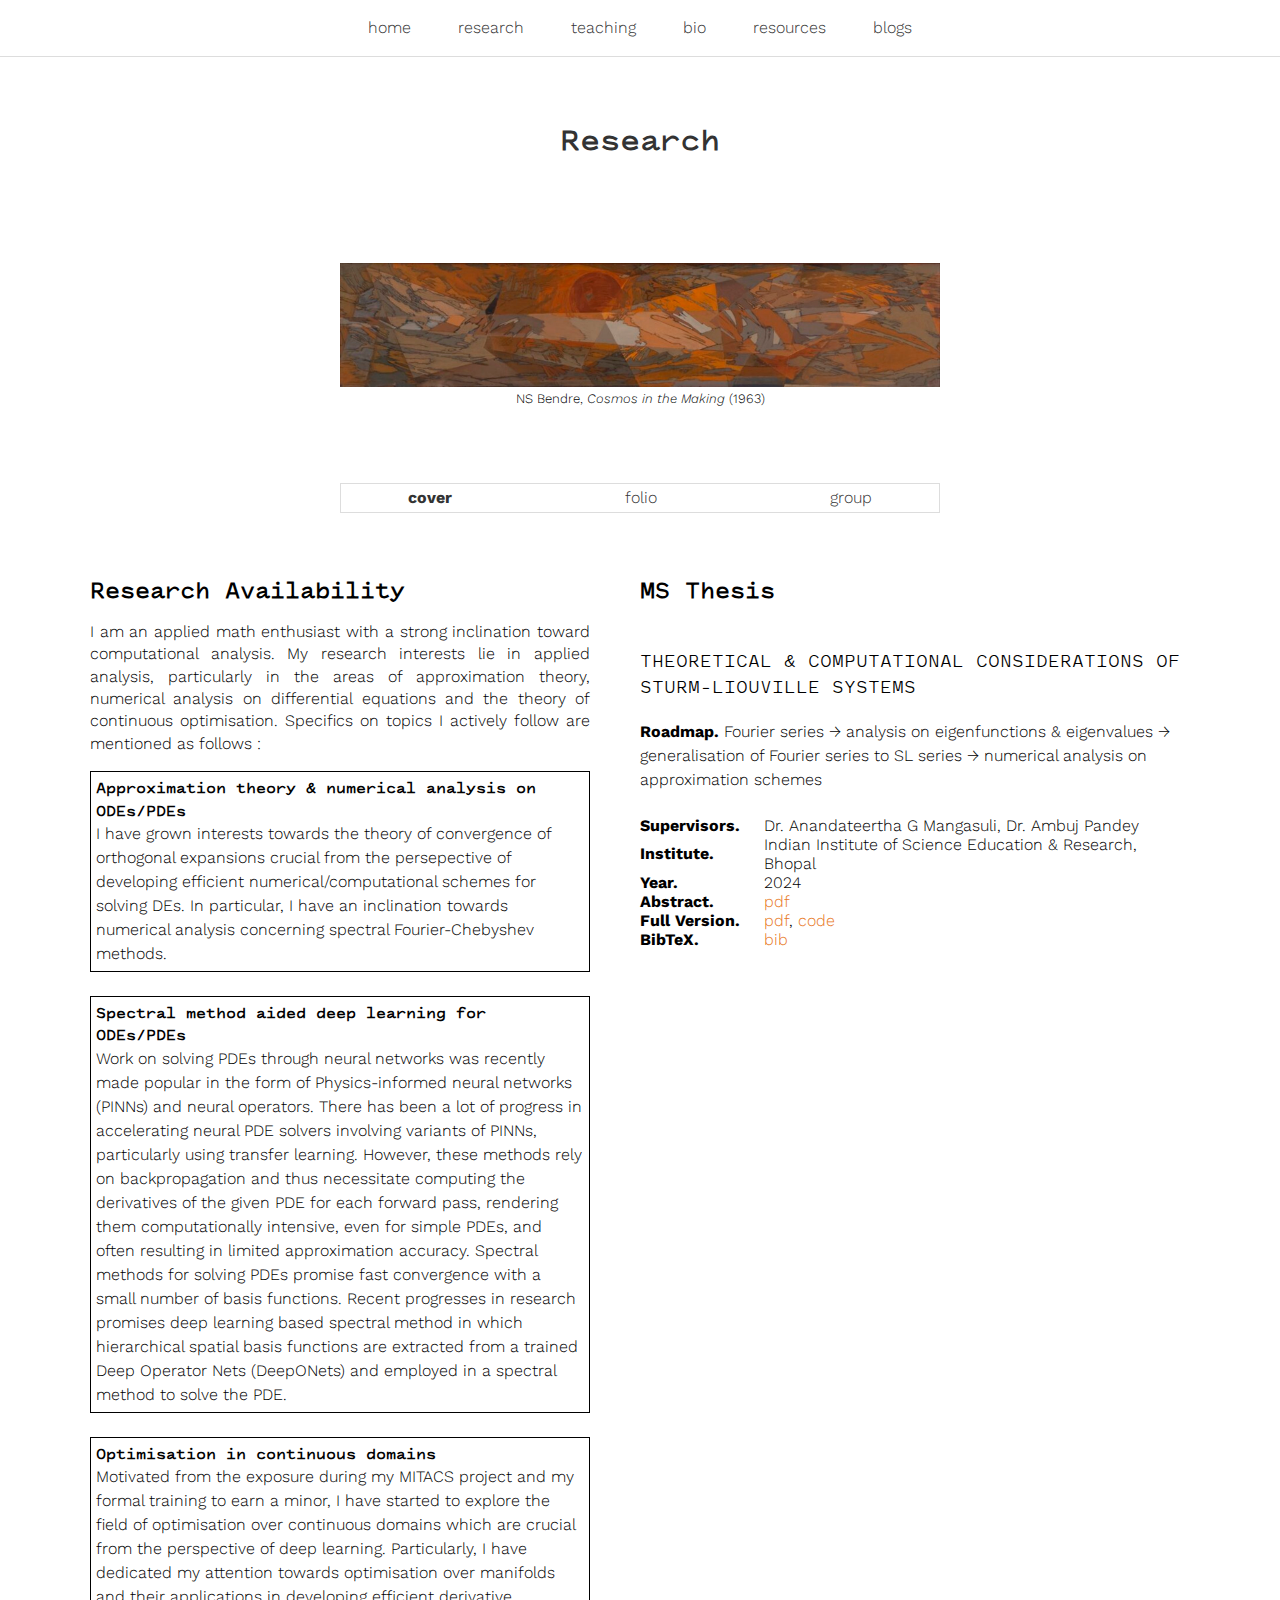
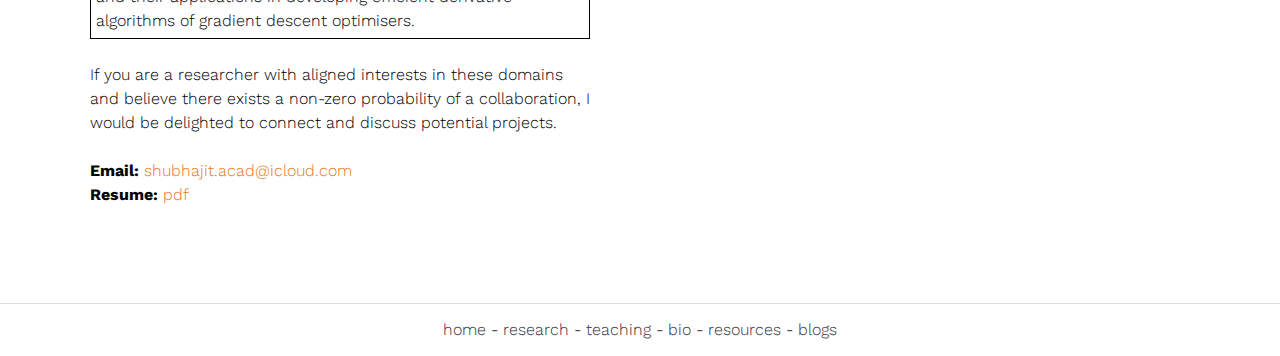
<file: research cover.html>
<html>
    <head>
      <title>Shubhajit Dey</title>

      <link
        rel="stylesheet"
        href="webpage_files/style.css"
        type="text/css"
        media="screen"
      />

      <!-- ChatGPT Modifications for tables etc. -->
        <style>
            table {
                  width: 100%;
                  border-collapse: collapse;
            }
            th, td {
                  border-bottom: collapse;
                  padding: 0;
                  text-align: left;
                  font-weight: 300;
            }
            th {
                  background-color: #f2f2f2;
            }
            td:last-child {
                  text-align: left;
            }
        </style>
    </head>

    <body>
      <div id="header">
        <p>
          <a href="index.html"> home </a> &emsp; &emsp;
          <a href="research cover.html"> research </a> &emsp; &emsp;
          <a href="teaching.html"> teaching </a> &emsp; &emsp;
          <a href="about.html"> bio </a> &emsp; &emsp;
          <a href="resources.html"> resources </a> &emsp; &emsp;
          <a href="blogs gleanings.html"> blogs </a>
        </p>
      </div>

    <div id="content" class="single">
      <h1>
        <strong>Research</strong>
      </h1>

      <div style="text-align: center">
        <img
          src="webpage_files/artwork/bendre.jpg"
          class="center"
        />
        <figcaption>
          <font size="-1">NS Bendre, <em>Cosmos in the Making</em> (1963)</font>
        </figcaption>

        <br><br><br>
        <div style="border: 1px solid #ddd; padding: 02px;">
            <a href="research cover.html"><strong> cover </strong></a> &emsp; &emsp; &emsp; &emsp; &emsp; &emsp; &emsp; &emsp;
            <a href="research folio.html"> folio </a> &emsp; &emsp; &emsp; &emsp; &emsp; &emsp; &emsp; &emsp;
            <a href="research group.html"> group </a> 
        </div>

      </div>
    </div>

    <div id="content">

      <div class="hefty">
        <h2><strong>Research Availability</strong></h2>

        <p>
          I am an applied math enthusiast with a strong inclination toward computational analysis. My research interests lie in applied analysis, particularly in the areas of approximation theory, numerical analysis on differential equations and the theory of continuous optimisation. Specifics on topics I actively follow are mentioned as follows : 

          <br>
          <div style="border: 0.5px solid black; padding: 5px;">
            <t4><strong>Approximation theory & numerical analysis on ODEs/PDEs </strong></t4><br>
            I have grown interests towards the theory of convergence of orthogonal expansions crucial from the persepective of developing efficient numerical/computational schemes for solving DEs. In particular, I have an inclination towards numerical analysis concerning spectral Fourier-Chebyshev methods.
          </div>
          <br>
          <div style="border: 0.5px solid black; padding: 5px;">
            <t4><strong>Spectral method aided deep learning for ODEs/PDEs </strong></t4><br>
            Work on solving PDEs through neural networks was recently made popular in the form of Physics-informed neural networks (PINNs) and neural operators. There has been a lot of progress in accelerating neural PDE solvers involving variants of PINNs, particularly using transfer learning. However, these methods rely on backpropagation and thus necessitate computing the derivatives of the given PDE for each forward pass, rendering them computationally intensive, even for simple PDEs, and often resulting in limited approximation accuracy. Spectral methods for solving PDEs promise fast convergence with a small number of basis functions. Recent progresses in research promises deep learning based spectral method in which hierarchical spatial basis functions are extracted from a trained Deep Operator Nets (DeepONets) and employed in a spectral method to solve the PDE.
          </div>
          <br>
          <div style="border: 0.5px solid black; padding: 5px;">
            <t4><strong>Optimisation in continuous domains </strong></t4><br>
            Motivated from the exposure during my MITACS project and my formal training to earn a minor, I have started to explore the field of optimisation over continuous domains which are crucial from the perspective of deep learning. Particularly, I have dedicated my attention towards optimisation over manifolds and their applications in developing efficient derivative algorithms of gradient descent optimisers.
          </div>
          <br>

          If you are a researcher with aligned interests in these domains and believe there exists a non-zero probability of a collaboration, I would be delighted to connect and discuss potential projects.<br><br>

          <strong>Email:</strong> <a href="mailto:shubhajit.acad@icloud.com"><sa>shubhajit.acad@icloud.com</sa></a> <br>
          <strong>Resume:</strong> <a href="home/Resume ver_master.pdf" target="blank"><sa>pdf</sa></a>
        </p>
      </div>

      <div class="nefty">
        <h2><strong>MS Thesis</strong></h2>
        <h3>THEORETICAL & COMPUTATIONAL CONSIDERATIONS OF STURM-LIOUVILLE SYSTEMS</h3>
        <!--<t4><strong>THEORETICAL & COMPUTATIONAL CONSIDERATIONS OF STURM-LIOUVILLE SYSTEMS</strong></t4><br><br>-->

        <strong>Roadmap. </strong>Fourier series &#8594; analysis on eigenfunctions & eigenvalues &#8594; generalisation of Fourier series to SL series &#8594; numerical analysis on approximation schemes<br><br>

        <!--<p>
          <strong>Crux. </strong>This thesis examines how to approximate functions by representing them as infinite series. The work begins with Fourier series (infinite series made of multi-angular sinusoidals) and generalizes them through Sturm-Liouville theory, where certain types of eigenfunctions form the building blocks of function approximation instead of just sinusoidals. Finally, a significant portion of the thesis addresses practical computations, in particular, how to quickly evaluate and calculate the coefficients in these series.
        </p>-->

        <table>
          <tr>
            <td><strong>Supervisors. </strong></td>
            <td>   </td>
            <td> Dr. Anandateertha G Mangasuli, Dr. Ambuj Pandey</td>
          </tr>
          <tr>
            <td><strong>Institute. </strong></td>
            <td> &emsp;&ensp; </td>
            <td>Indian Institute of Science Education & Research, Bhopal</td>
          </tr>
          <tr>
            <td><strong>Year. </strong></td>
            <td>   </td>
            <td>2024</td>
          </tr>
          <tr>
            <td><strong>Abstract. </strong></td>
            <td>   </td>
            <td><a href="research/MS THESIS Abstract.pdf" target="_blank"><sa>pdf</sa></a></td>
          </tr>
          <tr>
            <td><strong>Full Version. </strong></td>
            <td>   </td>
            <td><a href="research/MS Thesis.pdf" target="_blank"><sa>pdf</sa></a>, <a href="https://github.com/Shubhajit412/THEORETICAL-AND-COMPUTATIONAL-CONSIDERATIONS-OF-STURM-LIOUVILLE-SYSTEMS" target="_blank"><sa>code</sa></a></td>
          </tr>
          <tr>
            <td><strong>BibTeX. </strong></td>
            <td>   </td>
            <td><a href="temp/MS-Thesis.bib" target="_blank"><sa>bib</sa></a></td>
          </tr>
        </table>
      </div>
    </div>

    <div id="footer">
        <p>
          <a href="index.html"> home </a> - 
          <a href="research cover.html"> research </a> - 
          <a href="teaching.html"> teaching </a> - 
          <a href="about.html"> bio </a> - 
          <a href="resources.html"> resources </a> - 
          <a href="blogs gleanings.html"> blogs </a> 
        </p>
      </div>
  </body>
</html>
</file>
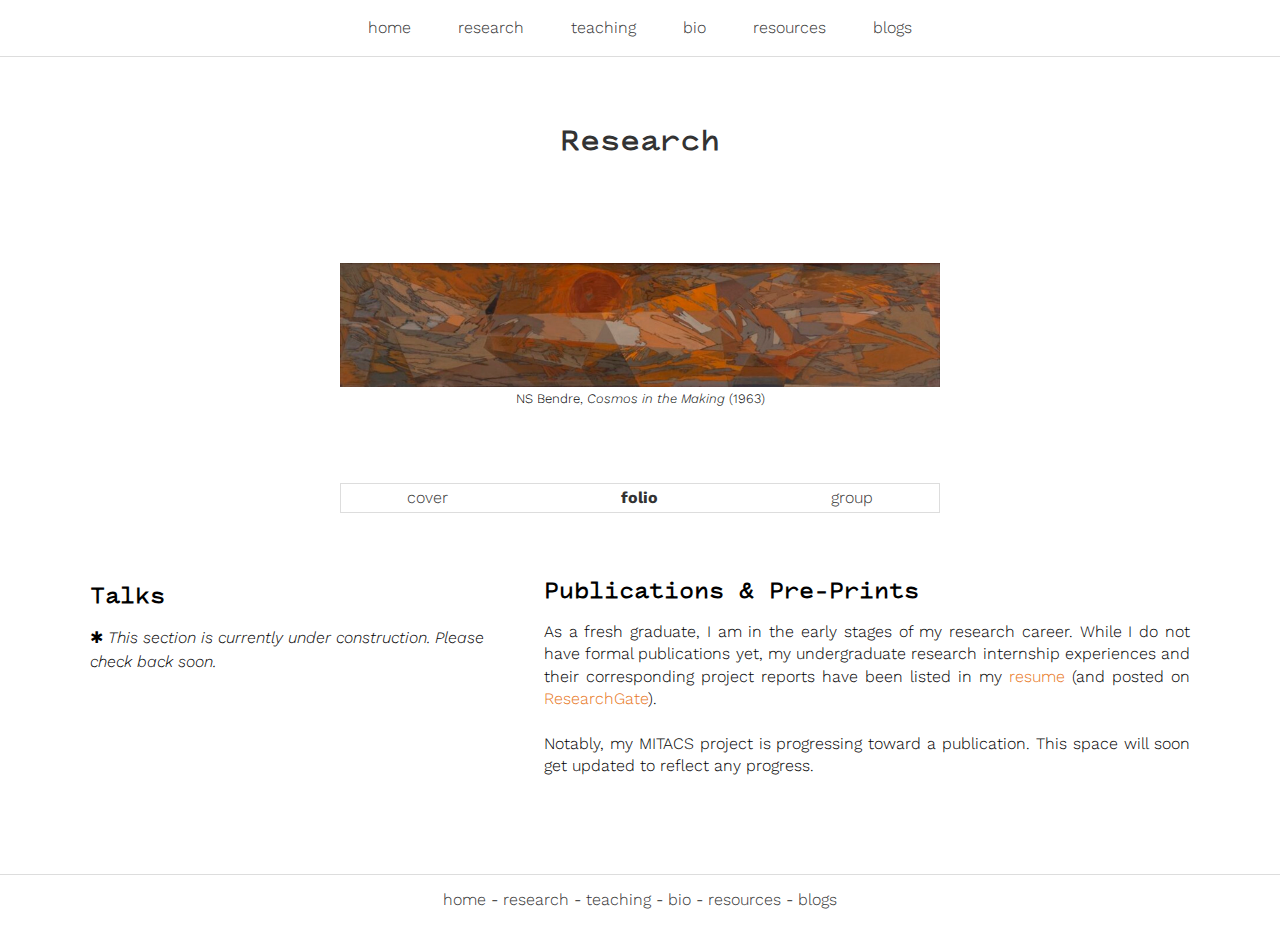
<file: research folio.html>
<html>
    <head>
      <title>Shubhajit Dey</title>

      <link
        rel="stylesheet"
        href="webpage_files/style.css"
        type="text/css"
        media="screen"
      />
    </head>

    <body>
      <div id="header">
        <p>
          <a href="index.html"> home </a> &emsp; &emsp;
          <a href="research cover.html"> research </a> &emsp; &emsp;
          <a href="teaching.html"> teaching </a> &emsp; &emsp;
          <a href="about.html"> bio </a> &emsp; &emsp;
          <a href="resources.html"> resources </a> &emsp; &emsp;
          <a href="blogs gleanings.html"> blogs </a>
        </p>
      </div>

    <div id="content" class="single">
      <h1>
        <strong>Research</strong>
      </h1>

      <div style="text-align: center">
        <img
          src="webpage_files/artwork/bendre.jpg"
          class="center"
        />
        <figcaption>
          <font size="-1">NS Bendre, <em>Cosmos in the Making</em> (1963)</font>
        </figcaption>

        <br><br><br>
        <div style="border: 1px solid #ddd; padding: 02px;">
            <a href="research cover.html"> cover </a> &emsp; &emsp; &emsp; &emsp; &emsp; &emsp; &emsp; &emsp;
            <a href="research folio.html"><strong> folio </strong></a> &emsp; &emsp; &emsp; &emsp; &emsp; &emsp; &emsp; &emsp;
            <a href="research group.html"> group </a> 
        </div>

      </div>
    </div>

    <div id="content">

      <div class="left">
        <h2><strong>Talks</strong></h2>

        &#10033; <em>This section is currently under construction. Please check back soon.</em>

      </div>

      <div class="right">
        <h2><strong>Publications & Pre-Prints</strong></h2>
        <p>
          As a fresh graduate, I am in the early stages of my research career. While I do not have formal publications yet, my undergraduate research internship experiences and their corresponding project reports have been listed in my <a href="home/Resume ver_master.pdf" target="_blank"><sa>resume</sa></a> (and posted on <a href="https://www.researchgate.net/profile/Shubhajit-Dey?ev=hdr_xprf" target="_blank"><sa>ResearchGate</sa></a>).<br><br>

          Notably, my MITACS project is progressing toward a publication. This space will soon get updated to reflect any progress.
        </p>

      </div>
    </div>

    <div id="footer">
        <p>
          <a href="index.html"> home </a> - 
          <a href="research cover.html"> research </a> - 
          <a href="teaching.html"> teaching </a> - 
          <a href="about.html"> bio </a> - 
          <a href="resources.html"> resources </a> - 
          <a href="blogs gleanings.html"> blogs </a> 
        </p>
      </div>
  </body>
</html>
</file>
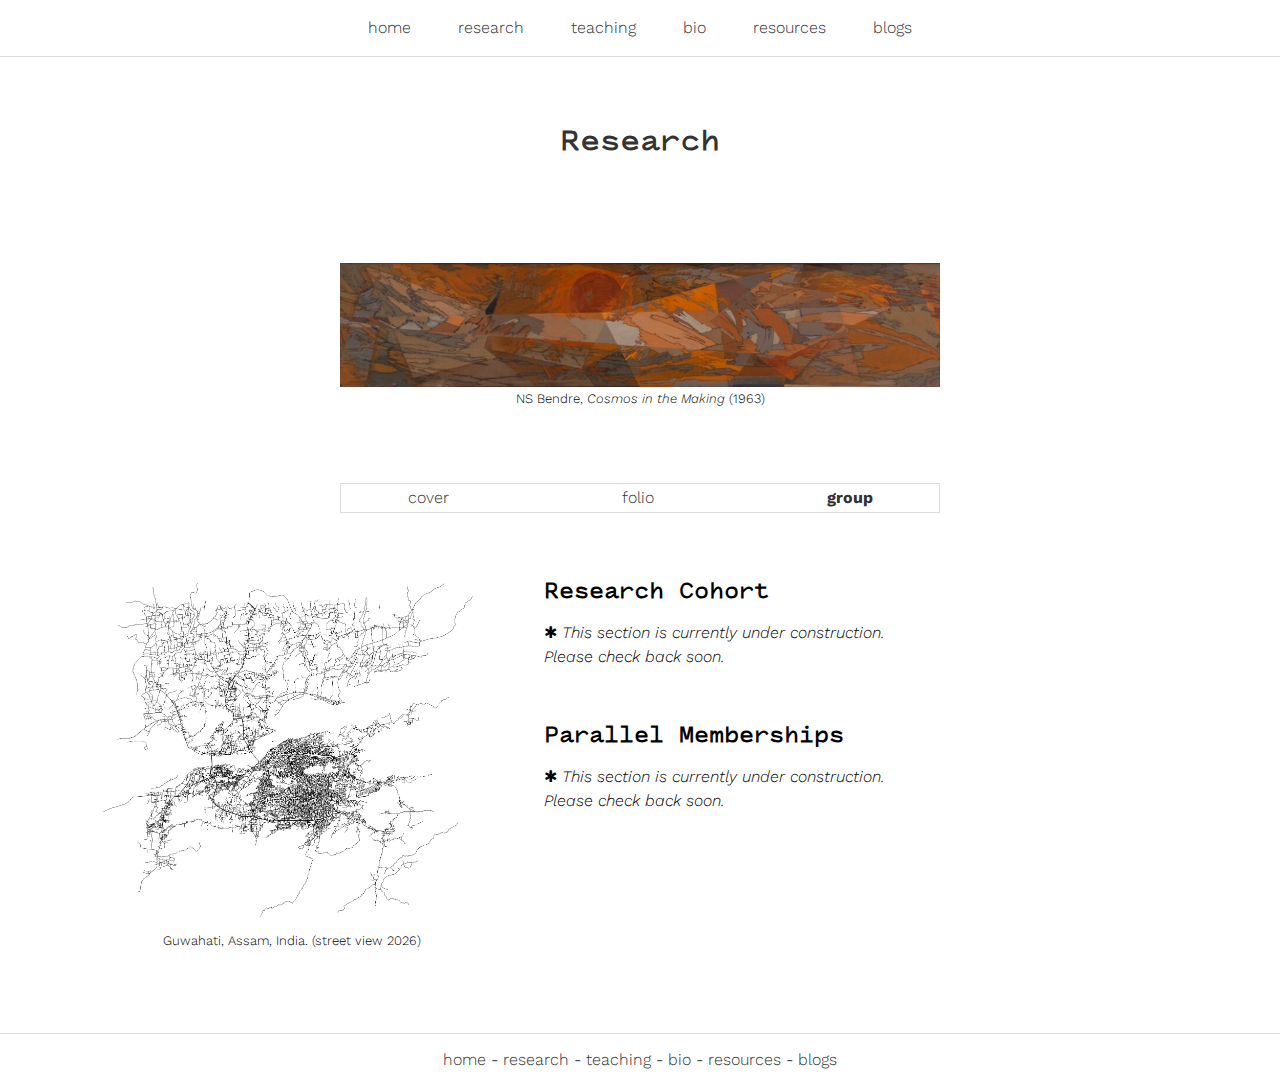
<file: research group.html>
<html>
    <head>
      <title>Shubhajit Dey</title>

      <link
        rel="stylesheet"
        href="webpage_files/style.css"
        type="text/css"
        media="screen"
      />

      <!-- ChatGPT Modifications for tables etc. -->
        <style>
            table {
                  width: 50%;
                  border-collapse: collapse;
            }
            th, td {
                  border-bottom: collapse;
                  padding: 0;
                  text-align: left;
                  font-weight: 300;
            }
            th {
                  background-color: #f2f2f2;
            }
            td:last-child {
                  text-align: left;
            }
        </style>
    </head>

    <body>
      <div id="header">
        <p>
          <a href="index.html"> home </a> &emsp; &emsp;
          <a href="research cover.html"> research </a> &emsp; &emsp;
          <a href="teaching.html"> teaching </a> &emsp; &emsp;
          <a href="about.html"> bio </a> &emsp; &emsp;
          <a href="resources.html"> resources </a> &emsp; &emsp;
          <a href="blogs gleanings.html"> blogs </a>
        </p>
      </div>

    <div id="content" class="single">
      <h1>
        <strong>Research</strong>
      </h1>

      <div style="text-align: center">
        <img
          src="webpage_files/artwork/bendre.jpg"
          class="center"
        />
        <figcaption>
          <font size="-1">NS Bendre, <em>Cosmos in the Making</em> (1963)</font>
        </figcaption>

        <br><br><br>
        <div style="border: 1px solid #ddd; padding: 02px;">
            <a href="research cover.html"> cover </a> &emsp; &emsp; &emsp; &emsp; &emsp; &emsp; &emsp; &emsp;
            <a href="research folio.html"> folio </a> &emsp; &emsp; &emsp; &emsp; &emsp; &emsp; &emsp; &emsp;
            <a href="research group.html"><strong> group </strong></a> 
        </div>
        
      </div>
    </div>

    <div id="content">

      <div class="left">
        <center>
        <img
          src="webpage_files/Guwahati streetview.jpg"
          class="center"
        />
        <figcaption>
          <!--<font size="-1">Burnaby, British Columbia, Canada. (street view 2026)</font>-->
          <font size="-1">Guwahati, Assam, India. (street view 2026)</font>
        </figcaption>
        </center>


        <!--<h2><strong>Links & Info</strong></h2>

        &#10033; <em>This section is currently under construction. Please check back soon.</em>-->
        
      </div>

      <div class="right">
        <h2><strong>Research Cohort</strong></h2>

        &#10033; <em>This section is currently under construction.<br>
        Please check back soon.</em>
        <br><br>

        <!--<p>
          At present, I am a full-time Doctoral Researcher in the research group of Dr. [Name][Surname], at the [dept. name] affiliated with [institute/university name]. I joined the group in [year], and expect to complete my PhD project by [year].
        </p>
        <table>
          <tr>
            <td><strong>Group. </strong></td>
            <td>   </td>
            <td><a href="" target="_blank"><sa>homepage</sa></a></td>
          </tr>
          <tr>
            <td><strong>Department. </strong></td>
            <td>   </td>
            <td><a href="" target="_blank"><sa>webpage</sa></a></td>
          </tr>
        </table>-->

        <br>
        <h2><strong>Parallel Memberships</strong></h2>
        
        &#10033; <em>This section is currently under construction.<br>
        Please check back soon.</em>
        

      </div>
    </div>

    <div id="footer">
        <p>
          <a href="index.html"> home </a> - 
          <a href="research cover.html"> research </a> - 
          <a href="teaching.html"> teaching </a> - 
          <a href="about.html"> bio </a> - 
          <a href="resources.html"> resources </a> - 
          <a href="blogs gleanings.html"> blogs </a> 
        </p>
      </div>
  </body>
</html>
</file>
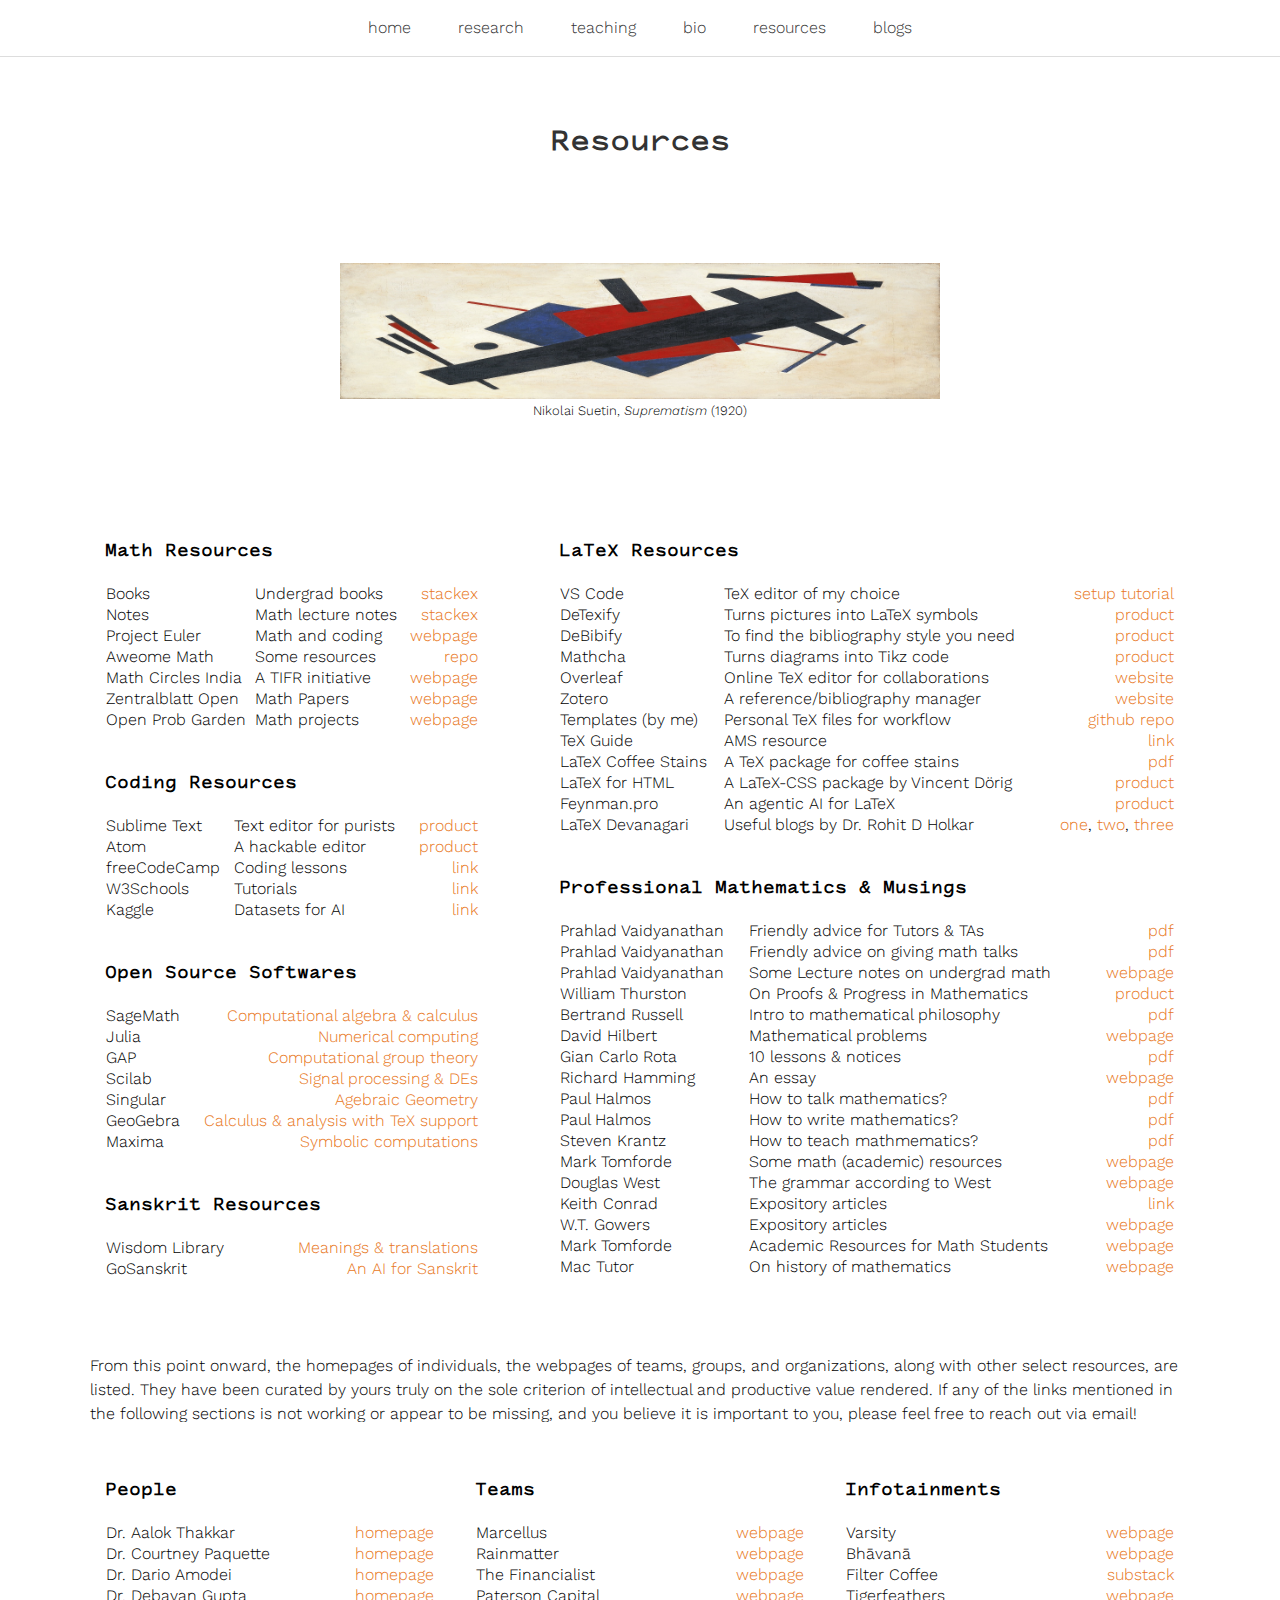
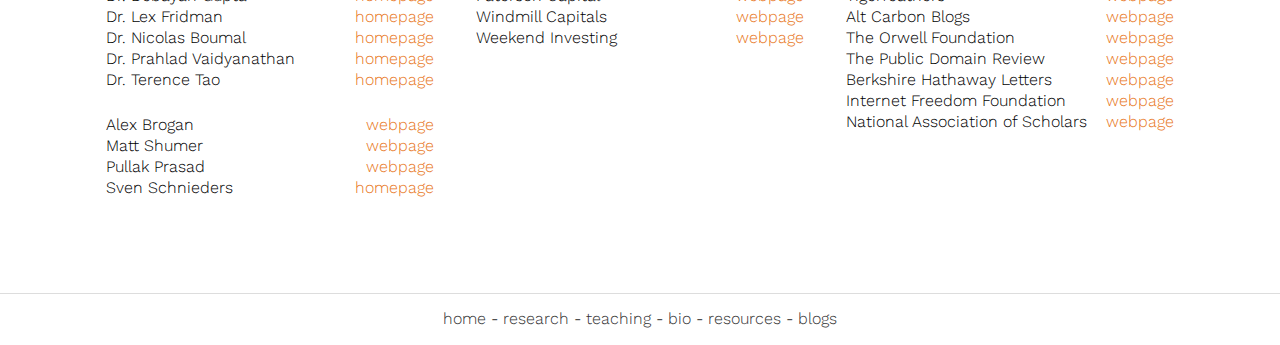
<file: resources.html>
<html>
    <head>
      <title>Shubhajit Dey</title>

      <link
        rel="stylesheet"
        href="webpage_files/style.css"
        type="text/css"
        media="screen"
      />

      <!-- ChatGPT Modifications for tables etc. -->
        <style>
            table {
                  width: 100%;
                  border-collapse: collapse;
            }
            th, td {
                  border-bottom: collapse;
                  padding: 1px;
                  text-align: left;
                  font-weight: 300;
            }
            th {
                  background-color: #f2f2f2;
            }
            td:last-child {
                  text-align: right;
            }
        </style>
    </head>

    <body>
      <div id="header">
        <p>
          <a href="index.html"> home </a> &emsp; &emsp;
          <a href="research cover.html"> research </a> &emsp; &emsp;
          <a href="teaching.html"> teaching </a> &emsp; &emsp;
          <a href="about.html"> bio </a> &emsp; &emsp;
          <a href="resources.html"> resources </a> &emsp; &emsp;
          <a href="blogs gleanings.html"> blogs </a>
        </p>
      </div>

    <div id="content" class="single">
      <h1>
        <strong>Resources</strong>
      </h1>

      <div style="text-align: center">
        <img
          src="webpage_files/artwork/suetin.jpg"
          class="center"
        />
        <figcaption>
          <font size="-1">Nikolai Suetin, <em>Suprematism</em> (1920)</font>
        </figcaption>

      </div>
    </div>

    <div id="content">

      <div class="col">
        <h3><strong>Math Resources</strong></h3>
        <table>
          <tr>
            <td>Books </td>
            <td> Undergrad books </td>
            <td><a href="https://math.stackexchange.com/questions/94827/what-books-must-every-math-undergraduate-read" target="_blank"><sa>stackex</sa></a></td>
          </tr>
          <tr>
            <td>Notes </td>
            <td>Math lecture notes  </td>
            <td><a href="https://math.stackexchange.com/questions/302023/best-sets-of-lecture-notes-and-articles" target="_blank"><sa>stackex</sa></a></td> 
          </tr>
          <tr>
            <td>Project Euler </td>
            <td>Math and coding </td>
            <td><a href="https://projecteuler.net" target="_blank"><sa>webpage</sa></a></td> 
          </tr>
          <tr>
            <td>Aweome Math </td>
            <td>Some resources </td>
            <td><a href="https://github.com/rossant/awesome-math" target="_blank"><sa>repo</sa></a></td> 
          </tr>
          <tr>
            <td>Math Circles India </td>
            <td>A TIFR initiative </td>
            <td><a href="https://www.icts.res.in/outreach/maths-circle-india" target="_blank"><sa>webpage</sa></a></td> 
          </tr>
          <tr>
            <td>Zentralblatt Open </td>
            <td>Math Papers </td>
            <td><a href="https://zbmath.org" target="_blank"><sa>webpage</sa></a></td> 
          </tr>
          <tr>
            <td>Open Prob Garden </td>
            <td>Math projects </td>
            <td><a href="http://www.openproblemgarden.org" target="_blank"><sa>webpage</sa></a></td> 
          </tr>
        </table>

        <h3><strong>Coding Resources</strong></h3>
        <table>
          <tr>
            <td>Sublime Text </td>
            <td>Text editor for purists </td>
            <td><a href="https://www.sublimetext.com" target="_blank"><sa>product</sa></a></td> 
          </tr>
          <tr>
            <td>Atom </td>
            <td>A hackable editor </td>
            <td><a href="https://atom-editor.cc" target="_blank"><sa>product</sa></a></td>
          </tr>
          <tr>
            <td>freeCodeCamp </td>
            <td>Coding lessons  </td>
            <td><a href="https://www.freecodecamp.org" target="_blank"><sa>link</sa></a></td> 
          </tr>
          <tr>
            <td>W3Schools </td>
            <td>Tutorials </td>
            <td><a href="https://www.w3schools.com" target="_blank"><sa>link</sa></a></td> 
          </tr>
          <tr>
            <td>Kaggle </td>
            <td>Datasets for AI </td>
            <td><a href="https://www.kaggle.com" target="_blank"><sa>link</sa></a></td> 
          </tr>
        </table>

        <h3><strong>Open Source Softwares</strong></h3>
        <table>
          <tr>
            <td>SageMath</td>
            <td>  </td>
            <td><a href="https://www.sagemath.org" target="_blank"><sa>Computational algebra & calculus</sa></a></td> 
          </tr>
          <tr>
            <td>Julia</td>
            <td>  </td>
            <td><a href="https://julialang.org" target="_blank"><sa>Numerical computing</sa></a></td> 
          </tr>
          <tr>
            <td>GAP</td>
            <td>  </td>
            <td><a href="https://www.gap-system.org" target="_blank"><sa>Computational group theory</sa></a></td> 
          </tr>
          <tr>
            <td>Scilab</td>
            <td>  </td>
            <td><a href="https://maxima.sourceforge.io" target="_blank"><sa>Signal processing & DEs</sa></a></td> 
          </tr>
          <tr>
            <td>Singular</td>
            <td>  </td>
            <td><a href="https://www.singular.uni-kl.de" target="_blank"><sa>Agebraic Geometry</sa></a></td> 
          </tr>
          <tr>
            <td>GeoGebra</td>
            <td>  </td>
            <td><a href="https://www.geogebra.org/classic" target="_blank"><sa>Calculus & analysis with TeX support</sa></a></td> 
          </tr>
          <tr>
            <td>Maxima</td>
            <td>  </td>
            <td><a href="https://maxima.sourceforge.io" target="_blank"><sa>Symbolic computations</sa></a></td> 
          </tr>
        </table>

        <h3><strong>Sanskrit Resources</strong></h3>
        <table>
          <tr>
            <td>Wisdom Library </td>
            <td>  </td>
            <td><a href="https://www.wisdomlib.org" target="_blank"><sa>Meanings & translations</sa></a></td> 
          </tr>
          <tr>
            <td>GoSanskrit</td>
            <td>  </td>
            <td><a href="https://gosanskrit.com" target="_blank"><sa>An AI for Sanskrit</sa></a></td> 
          </tr>
        </table>
        
      </div>

      <div class="col">
        <h3><strong>LaTeX Resources</strong></h3>
        <table>
          <tr>
            <td>VS Code </td>
            <td>TeX editor of my choice  </td>
            <td><a href="https://youtu.be/triTgcyF_IA?si=SnZdmUrHetyWPvkf" target="_blank"><sa>setup tutorial</sa></a></td> 
          </tr>
          <tr>
            <td>DeTexify </td>
            <td>Turns pictures into LaTeX symbols </td>
            <td><a href="http://detexify.kirelabs.org/classify.html" target="_blank"><sa>product</sa></a></td> 
          </tr>
          <tr>
            <td>DeBibify </td>
            <td>To find the bibliography style you need  </td>
            <td><a href="http://debibify.dorian-depriester.fr" target="_blank"><sa>product</sa></a></td> 
          </tr>
          <tr>
            <td>Mathcha </td>
            <td>Turns diagrams into Tikz code  </td>
            <td><a href="https://www.mathcha.io" target="_blank"><sa>product</sa></a></td> 
          </tr>
          <tr>
            <td>Overleaf </td>
            <td>Online TeX editor for collaborations  </td>
            <td><a href="https://www.overleaf.com" target="_blank"><sa>website</sa></a></td> 
          </tr>
          <tr>
            <td>Zotero </td>
            <td>A reference/bibliography manager  </td>
            <td><a href="https://www.zotero.org" target="_blank"><sa>website</sa></a></td> 
          </tr>
          <tr>
            <td>Templates (by me) </td>
            <td>Personal TeX files for workflow </td>
            <td><a href="https://github.com/Shubhajit412/SHUBHO-s_LATEX_CLUB/tree/main" target="_blank"><sa>github repo</sa></a></td> 
          </tr>
          <tr>
            <td>TeX Guide </td>
            <td>AMS resource  </td>
            <td><a href="https://tug.ctan.org/info/short-math-guide/short-math-guide.pdf" target="_blank"><sa>link</sa></a></td> 
          </tr>
          <tr>
            <td>LaTeX Coffee Stains </td>
            <td>A TeX package for coffee stains  </td>
            <td><a href="https://www.overleaf.com/latex/examples/latex-coffee-stains/qsjjwwsrmwnc.pdf" target="_blank"><sa>pdf</sa></a></td> 
          </tr>
          <tr>
            <td>LaTeX for HTML </td>
            <td>A LaTeX-CSS package by Vincent D&#246;rig  </td>
            <td><a href="https://latex.vercel.app/#class-based-elements" target="_blank"><sa>product</sa></a></td> 
          </tr>
          <tr>
            <td>Feynman.pro </td>
            <td>An agentic AI for LaTeX </td>
            <td><a href="https://www.feynman.pro/?utm_source=ig&utm_medium=social&utm_content=link_in_bio&fbclid=PAdGRleAOpJuZleHRuA2FlbQIxMQBzcnRjBmFwcF9pZA8xMjQwMjQ1NzQyODc0MTQAAafo50DqDmFSRInexv0O2FDFGxc06Ee1m_NW7ckIC24G6IkcH0WU7j61qP7qeg_aem_wD1pZFcDocw3tnwgPMrdMg" target="_blank"><sa>product</sa></a></td> 
          </tr>
          <tr>
            <td>LaTeX Devanagari </td>
            <td>Useful blogs by Dr. Rohit D Holkar </td>
            <td>
              <a href="http://mazaganitachibolukautuke.blogspot.com/2014/02/latex-devanagari_5546.html" target="_blank"><sa>one</sa></a>, 
              <a href="http://mazaganitachibolukautuke.blogspot.com/2014/11/blog-post.html" target="_blank"><sa>two</sa></a>, 
              <a href="http://mazaganitachibolukautuke.blogspot.com/2015/02/latex-devanagari-iii.html" target="_blank"><sa>three</sa></a>
            </td> 
          </tr>
        </table>

        <h3><strong>Professional Mathematics & Musings</strong></h3>
        <table>
          <tr>
            <td>Prahlad Vaidyanathan </td>
            <td>Friendly advice for Tutors & TAs  </td>
            <td><a href="https://home.iiserb.ac.in/~prahlad/documents/talks/2019_ta_info.pdf" target="_blank"><sa>pdf</sa></a></td> 
          </tr>
          <tr>
            <td>Prahlad Vaidyanathan </td>
            <td>Friendly advice on giving math talks  </td>
            <td><a href="https://home.iiserb.ac.in/~prahlad/documents/talks/2022_math_talk.pdf" target="_blank"><sa>pdf</sa></a></td> 
          </tr>
          <tr>
            <td>Prahlad Vaidyanathan </td>
            <td>Some Lecture notes on undergrad math  </td>
            <td><a href="https://home.iiserb.ac.in/~prahlad/teaching.html" target="_blank"><sa>webpage</sa></a></td> 
          </tr>
          <tr>
            <td>William Thurston </td>
            <td>On Proofs & Progress in Mathematics  </td>
            <td><a href="http://arxiv.org/pdf/math/9404236" target="_blank"><sa>product</sa></a></td> 
          </tr>
          <tr>
            <td>Bertrand Russell </td>
            <td>Intro to mathematical philosophy  </td>
            <td><a href="https://people.umass.edu/klement/imp/imp.pdf" target="_blank"><sa>pdf</sa></a></td> 
          </tr>
          <tr>
            <td>David Hilbert </td>
            <td>Mathematical problems </td>
            <td><a href="https://mathcs.clarku.edu/~djoyce/hilbert/problems.html" target="_blank"><sa>webpage</sa></a></td> 
          </tr>
          <tr>
            <td>Gian Carlo Rota </td>
            <td>10 lessons & notices  </td>
            <td><a href="https://www.ams.org/notices/199701/comm-rota.pdf" target="_blank"><sa>pdf</sa></a></td> 
          </tr>
          <tr>
            <td>Richard Hamming </td>
            <td>An essay  </td>
            <td><a href="https://www.mccurley.org/advice/hamming_advice.html" target="_blank"><sa>webpage</sa></a></td> 
          </tr>
          <tr>
            <td>Paul Halmos </td>
            <td>How to talk mathematics? </td>
            <td><a href="https://faculty.washington.edu/heagerty/Courses/b572/public/HalmosHowToTalk.pdf" target="_blank"><sa>pdf</sa></a></td> 
          </tr>
          <tr>
            <td>Paul Halmos </td>
            <td>How to write mathematics? </td>
            <td><a href="https://www.mathematik.uni-marburg.de/~agricola/material/halmos.pdf" target="_blank"><sa>pdf</sa></a></td> 
          </tr>
          <tr>
            <td>Steven Krantz </td>
            <td>How to teach mathmematics? </td>
            <td><a href="https://www.ams.org/books/mbk/089/mbk089-endmatter.pdf" target="_blank"><sa>pdf</sa></a></td> 
          </tr>
          <tr>
            <td>Mark Tomforde </td>
            <td>Some math (academic) resources  </td>
            <td><a href="https://marktomforde.com/academic/academic.html" target="_blank"><sa>webpage</sa></a></td> 
          </tr>
          <tr>
            <td>Douglas West </td>
            <td>The grammar according to West  </td>
            <td><a href="https://dwest.web.illinois.edu/grammar.html" target="_blank"><sa>webpage</sa></a></td> 
          </tr>
          <tr>
            <td>Keith Conrad </td>
            <td>Expository articles  </td>
            <td><a href="https://kconrad.math.uconn.edu/blurbs/" target="_blank"><sa>link</sa></a></td> 
          </tr>
          <tr>
            <td>W.T. Gowers </td>
            <td>Expository articles  </td>
            <td><a href="https://www.dpmms.cam.ac.uk/~wtg10/mathsindex.html" target="_blank"><sa>webpage</sa></a></td> 
          </tr>
          <tr>
            <td>Mark Tomforde </td>
            <td>Academic Resources for Math Students  </td>
            <td><a href="https://marktomforde.com/academic/academic.html" target="_blank"><sa>webpage</sa></a></td> 
          </tr>
          <tr>
            <td>Mac Tutor </td>
            <td>On history of mathematics </td>
            <td><a href="resources/On applications.pdf" target="_blank"><sa>webpage</sa></a></td> 
          </tr>
        </table>

      </div>
    </div>

    <div id="content" class="single-wide" style="margin-bottom: -4em;">
      From this point onward, the homepages of individuals, the webpages of teams, groups, and organizations, along with other select resources, are listed. They have been curated by yours truly on the sole criterion of intellectual and productive value rendered. If any of the links mentioned in the following sections is not working or appear to be missing, and you believe it is important to you, please feel free to reach out via email!
    </div>

    <div id="content" class="mingle-wide">
      
      <div class="col">
        <h3><strong>People</strong></h3>
        <table>
          <tr>
            <td>Dr. Aalok Thakkar </td>
            <td>  </td>
            <td><a href="https://aalok-thakkar.github.io/index.html" target="_blank"><sa>homepage</sa></a></td> 
          </tr>
          <tr>
            <td>Dr. Courtney Paquette </td>
            <td>  </td>
            <td><a href="https://cypaquette.github.io" target="_blank"><sa>homepage</sa></a></td> 
          </tr>
          <tr>
            <td>Dr. Dario Amodei </td>
            <td>  </td>
            <td><a href="https://darioamodei.com" target="_blank"><sa>homepage</sa></a></td> 
          </tr>
          <tr>
            <td>Dr. Debayan Gupta </td>
            <td>  </td>
            <td><a href="https://www.debayangupta.com/index.htm" target="_blank"><sa>homepage</sa></a></td> 
          </tr>
          <tr>
            <td>Dr. Lex Fridman </td>
            <td>  </td>
            <td><a href="https://lexfridman.com" target="_blank"><sa>homepage</sa></a></td> 
          </tr>
          <tr>
            <td>Dr. Nicolas Boumal </td>
            <td>  </td>
            <td><a href="https://www.nicolasboumal.net" target="_blank"><sa>homepage</sa></a></td> 
          </tr>
          <tr>
            <td>Dr. Prahlad Vaidyanathan </td>
            <td>  </td>
            <td><a href="https://home.iiserb.ac.in/~prahlad/index.html" target="_blank"><sa>homepage</sa></a></td> 
          </tr>
          <tr>
            <td>Dr. Terence Tao </td>
            <td>  </td>
            <td><a href="https://terrytao.wordpress.com" target="_blank"><sa>homepage</sa></a></td> 
          </tr>
        </table>
        <br>
        <table>
          <tr>
            <td>Alex Brogan </td>
            <td>  </td>
            <td><a href="https://www.fasterthannormal.co/people" target="_blank"><sa>webpage</sa></a></td> 
          </tr>
          <tr>
            <td>Matt Shumer </td>
            <td>  </td>
            <td><a href="https://shumer.dev" target="_blank"><sa>webpage</sa></a></td> 
          </tr>
          <tr>
            <td>Pullak Prasad </td>
            <td>  </td>
            <td><a href="https://www.pulakprasad.com" target="_blank"><sa>webpage</sa></a></td> 
          </tr>
          <tr>
            <td>Sven Schnieders </td>
            <td>  </td>
            <td><a href="https://svenschnieders.com/?ref=unfashionable.blog" target="_blank"><sa>homepage</sa></a></td> 
          </tr>
        </table>
        
      </div>

      <div class="col">
        <h3><strong>Teams</strong></h3>
        <table>
          <tr>
            <td>Marcellus </td>
            <td>  </td>
            <td><a href="https://marcellus.in" target="_blank"><sa>webpage</sa></a></td> 
          </tr>
          <tr>
            <td>Rainmatter </td>
            <td>  </td>
            <td><a href="https://rainmatter.com/about/" target="_blank"><sa>webpage</sa></a></td> 
          </tr>
          <tr>
            <td>The Financialist </td>
            <td>  </td>
            <td><a href="https://thefinancialist.co" target="_blank"><sa>webpage</sa></a></td> 
          </tr>
          <tr>
            <td>Paterson Capital </td>
            <td>  </td>
            <td><a href="https://patersoncapital.com" target="_blank"><sa>webpage</sa></a></td> 
          </tr>
          <tr>
            <td>Windmill Capitals </td>
            <td>  </td>
            <td><a href="https://www.windmillcapitalmanagement.com" target="_blank"><sa>webpage</sa></a></td> 
          </tr>
          <tr>
            <td>Weekend Investing </td>
            <td>  </td>
            <td><a href="https://weekendinvesting.com" target="_blank"><sa>webpage</sa></a></td> 
          </tr>
        </table>
        
      </div>

      <div class="col">
        <h3><strong>Infotainments</strong></h3>
        <table>
          <tr>
            <td>Varsity </td>
            <td>  </td>
            <td><a href="https://zerodha.com/varsity/" target="_blank"><sa>webpage</sa></a></td> 
          </tr>
          <tr>
            <td>Bh&#257;van&#257; </td>
            <td>  </td>
            <td><a href="https://bhavana.org.in" target="_blank"><sa>webpage</sa></a></td> 
          </tr>
          <tr>
            <td>Filter Coffee </td>
            <td>  </td>
            <td><a href="https://filtercoffee.substack.com" target="_blank"><sa>substack</sa></a></td> 
          </tr>
          <tr>
            <td>Tigerfeathers </td>
            <td>  </td>
            <td><a href="https://www.tigerfeathers.in" target="_blank"><sa>webpage</sa></a></td> 
          </tr>
          <tr>
            <td>Alt Carbon Blogs </td>
            <td>  </td>
            <td><a href="https://altcarbon.com/blog" target="_blank"><sa>webpage</sa></a></td> 
          </tr>
          <tr>
            <td>The Orwell Foundation </td>
            <td>  </td>
            <td><a href="https://www.orwellfoundation.com" target="_blank"><sa>webpage</sa></a></td> 
          </tr>
          <tr>
            <td>The Public Domain Review </td>
            <td>  </td>
            <td><a href="https://publicdomainreview.org" target="_blank"><sa>webpage</sa></a></td> 
          </tr>
          <tr>
            <td>Berkshire Hathaway Letters </td>
            <td>  </td>
            <td><a href="https://brkshr.com/letters/" target="_blank"><sa>webpage</sa></a></td> 
          </tr>
          <tr>
            <td>Internet Freedom Foundation </td>
            <td>  </td>
            <td><a href="https://internetfreedom.in" target="_blank"><sa>webpage</sa></a></td> 
          </tr>
          <tr>
            <td>National Association of Scholars </td>
            <td>  </td>
            <td><a href="https://www.nas.org" target="_blank"><sa>webpage</sa></a></td> 
          </tr>
        </table>

      </div>

    </div>

    <div id="footer">
        <p>
          <a href="index.html"> home </a> - 
          <a href="research cover.html"> research </a> - 
          <a href="teaching.html"> teaching </a> - 
          <a href="about.html"> bio </a> - 
          <a href="resources.html"> resources </a> - 
          <a href="blogs gleanings.html"> blogs </a> 
        </p>
      </div>
  </body>
</html>
</file>
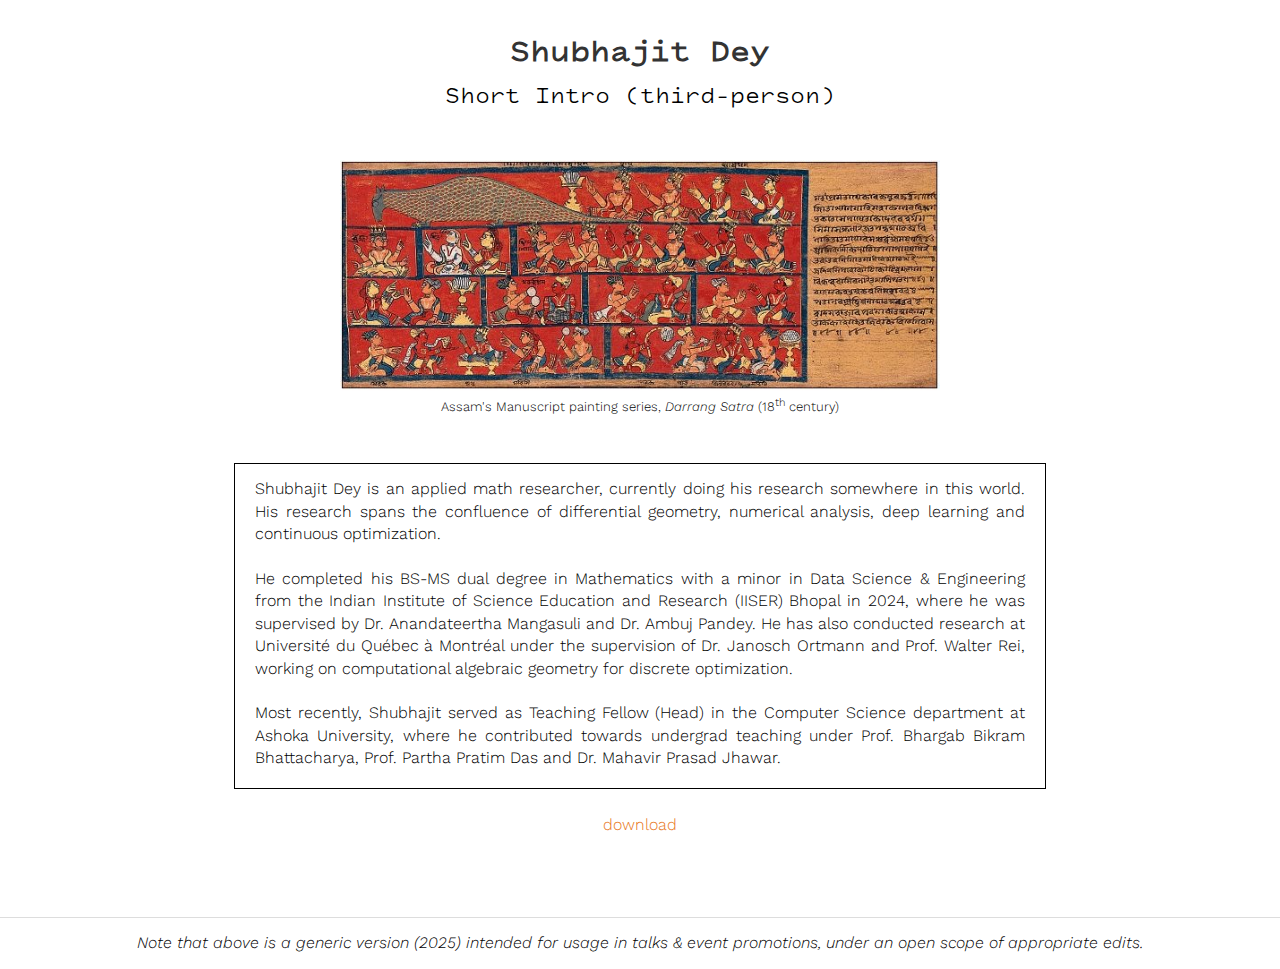
<file: short intro third.html>
<html>
    <head>
      <title>Shubhajit Dey</title>

      <link
        rel="stylesheet"
        href="webpage_files/style.css"
        type="text/css"
        media="screen"
      />
    </head>

    <body>

    <div id="content" class="single">
      <h1 style="margin-top: -1em;">
        <strong>Shubhajit Dey</strong>
      </h1>

      <span style="margin-top: -6em;">
        <center><h2>Short Intro (third-person)</h2></center>
      </span>

      <div style="text-align: center; margin-top: -4em; margin-bottom: -1em;">
        <img
          src="webpage_files/artwork/darrang-satra.jpg"
          class="center"
        />
        <figcaption>
          <font size="-1">Assam's Manuscript painting series, <em>Darrang Satra</em> (18<sup>th</sup> century)</font>
        </figcaption>
      </div>
    </div>  
    <div id="content" class="single-wide">
        <center>
        <div style="border: 0.5px solid black; padding: 2px 20px; max-width: 70%;">
          <p>
            Shubhajit Dey is an applied math researcher, currently doing his research
            somewhere in this world. His research spans the confluence of differential geometry,
            numerical analysis, deep learning and continuous optimization.<br><br>

            He completed his BS-MS dual degree in Mathematics with a minor in Data Science &
            Engineering from the Indian Institute of Science Education and Research (IISER)
            Bhopal in 2024, where he was supervised by Dr. Anandateertha Mangasuli and Dr. Ambuj
            Pandey. He has also conducted research at Universit&eacute; du Qu&eacute;bec &agrave; Montr&eacute;al under the
            supervision of Dr. Janosch Ortmann and Prof. Walter Rei, working on computational
            algebraic geometry for discrete optimization.<br><br>

            Most recently, Shubhajit served as Teaching Fellow (Head) in the Computer Science
            department at Ashoka University, where he contributed towards undergrad teaching
            under Prof. Bhargab Bikram Bhattacharya, Prof. Partha Pratim Das and Dr. Mahavir
            Prasad Jhawar.
          </p> 
        </div>
        <br>
        <a href="temp/short bio third.txt" download><sa>download</sa></a>
        </center>
    </div>

    

    <div id="footer">
        <p>
          <em>Note that above is a generic version (2025) intended for usage in talks & event
          promotions, under an open scope of appropriate edits.</em>
        </p>
      </div>
  </body>
</html>
</file>
<file: webpage_files/style.css>
@import url('https://fonts.googleapis.com/css2?family=Work+Sans:wght@300;400;700&display=swap');

@font-face {
  font-family: 'Clark';
  src: url('./fonts/Clack-Regular_otf.woff2') format('woff2');
  font-weight: 400;
  font-style: normal;
  font-display: swap;
}
@font-face {
  font-family: 'Clark';
  src: url('./fonts/Clack-LightItalic_otf.woff2') format('woff2');
  font-weight: 400;
  font-style: italic;
  font-display: swap;
}
@font-face {
  font-family: 'KohinoorDev';
  src: url('./fonts/KohinoorDevanagari.ttc') format('truetype');
  font-weight: 400;
  font-style: regular;
  font-display: swap;
}
@font-face {
  font-family: 'KohinoorBong';
  src: url('./fonts/KohinoorBangla.ttc') format('truetype');
  font-weight: 400;
  font-style: regular;
  font-display: swap;
}

body {
  background: #fff;
  font-family: 'Work Sans', sans-serif;
  font-weight: 300;
  font-size: 1em;
  line-height: 1.5em;
  margin: 0px;
  color: #000;
}

#content {
  max-width: 1100px;
  margin: 60px auto;
  display: grid;
  grid-template-columns: 1fr 1.6fr;
  grid-gap: 50px;
  align-items: start;
  justify-content: center;
  overflow: visible;
  position: relative;
  z-index: 1;
}

#content.single {
  grid-template-columns: 1fr;
  max-width: 600px;
}

#content.single-wide {
  grid-template-columns: 1fr;
  max-width: 1100px;
}

#content.teaching h3 {
  margin-top: 0px;
  margin-bottom: 0px;
}
#content.teaching b {
  display: block;
  margin-top: 0px;
  margin-bottom: 0px;
}
#content.teaching ul {
  padding-top: 0;
  margin-top: 0px;
  margin-bottom: 0px;
}
#content.teaching ul.compact {
  margin-top: 0;
  margin-bottom: 0;
}

#content.teaching figcaption {
  margin: 4px 0 6px;
}

#content .left {
  padding-top: 5px;
  /*padding: 0;*/
  text-align: left;
  float: none;
  width: auto;
}

#content .left img {
  width: 100%;
  /*max-width: 300px;*/
  height: auto;
  display: block;
  margin: 0 auto;
}

#content .right {
  margin-top: 0;
  padding-top: 0;
  float: none;
  width: auto;
}

#content .right p:first-of-type {
  margin-top: 0;
}

#content .righty {
  padding: 0;
  text-align: left;
  float: none;
  width: 800px;
}

#content .righty img {
  width: 100%;
  max-width: 500px;
  height: auto;
  display: block;
  margin: 0 auto;
}

#content .lefty {
  margin-top: 0;
  padding-top: 0;
  float: none;
  width: auto;
}

#content .lefty p:first-of-type {
  margin-top: 0;
}

#content .hefty {
  padding: 0;
  text-align: left;
  float: none;
  width: 500px;
}

#content .hefty img {
  width: 100%;
  max-width: 500px;
  height: auto;
  display: block;
  margin: 0 auto;
}

#content .nefty {
  margin-top: 0;
  padding-top: 0;
  float: none;
  width: auto;
}

#content .nefty p:first-of-type {
  margin-top: 0;
}

#content.mingle-wide{
  grid-template-columns: repeat(auto-fit, minmax(300px, 1fr));
  gap: 10px;
  max-width: 1100px;
}

.col {
  background: #fff;
  padding: 15px;
}

#content h1 {
  grid-column: 1 / -1; 
  text-align: center;
  margin-bottom: 1.5em;
}

#content p {
  margin-bottom: 1em;
  text-align: justify;
}

h1, h2 {
  font-family: 'Clark';
  font-weight: 400;
  color: #000;
  line-height: 1.5em;
  margin: 0 0 0.5em 0;
}

h1 {
  color: #333;
}

.main-title {
  text-align: center;
  margin: 0 auto 0px;
}

h3, h4, h5 {
  font-family: 'Clark';
  font-weight: 300;
  color: #000;
  line-height: 1.4em;
  margin-top: 40px;
}

t4 {
  font-family: 'Clark';
  font-weight: 300;
  color: #000;
  line-height: 1.4em;
  margin-top: 0;
}

t4b {
  font-weight: 500;
  color: #000;
  line-height: 1.4em;
  margin-top: 0;
}

t4c {
  font-family: 'Clark';
  font-weight: 700;
  color: #000;
  line-height: 1.4em;
  margin-top: 0;
}

p {
  font-weight: 300;
  line-height: 1.4em;
  margin: 12px 0;
}

sa {
  color: #e87722; 
  text-decoration: none;
}
sa:hover {
  color: #999;
}

sal {
  color: #fff; 
  text-decoration: none;
}
sal:hover {
  color: #e87722;
}

tagone {
  color: #293585;
  font-weight: 500;
  text-decoration: none;
}
tagone:hover {
  color: #999;
}

tagtwo {
  color: #808080; /*#536878;*/
  font-weight: 300;
  font-size: 0.95em;
  line-height: 1.2em;
  padding-block: 1em;
  text-decoration: none;
}
tagtwo:hover {
  color: #808080;
}

tagthree {
  color: #536878;
  font-weight: 400;
  font-size: 0.95em;
  line-height: 1em;
  padding-block: 1em;
  text-decoration: none;
}
tagthree:hover {
  color: #536878;
}

a {
  color: #333;
  text-decoration: none;
}
a:hover {
  color: #999;
}

em, i {
  font-style: italic;
}

strong, b {
  font-weight: 700;
}

img {
  border: none;
  max-width: 100%;
  height: auto;
}

blockquote {
  border-left: 2.5px solid #a5abab;
  margin: 15px 0;
  padding: 1px 12px;
}

.quote-author {
  display: block;
  text-align: right;
  margin-top: 2px;
  font-style: italic;
}

blockqquote {
  max-width: 60%;
  border-left: 2.5px solid #a5abab;
  margin: 15px 0;
  padding: 1px 12px;
}

ul {
  padding: 0 0 0 3em;
}
ol {
  padding: 0 0 0 3em;
}
li {
  line-height: 1.4em;
  padding-top: 6px;
}

#header {
  position: float;
  width: 100%;
  left: 0;
}
#header h2 {
  color: #333;
  font-weight: 400;
  font-size: 16pt;
}
#header h3 {
  color: #777;
  font-weight: 300;
  font-size: 12pt;
}

.entry a {
  color: #303030;
  text-decoration: none;
  border-bottom: 1px solid #c0c0c0;
}
.entry a:hover {
  background: #e7eef8;
}
.entry strong {
  font-weight: 700;
  color: #111;
}

.bold-text {
  font-weight: 700;
}
.indented {
  display: inline-block;
  padding-left: 20px;
}
.courseitem {
  padding-left: 20px;
  margin: 0;
}
.centered {
  display: inline-block;
  text-align: center;
}
#footer {
  width: 100%;
  padding: 2.5px 0;
  text-align: center;
  font-weight: 300;
  border-top: 1px solid #ddd;
  margin-top: 80px;
}

#header {
  width: 100%;
  padding: 5px 0;
  text-align: center;
  font-weight: 300;
  border-bottom: 1px solid #ddd;
  margin-bottom: 10px;
}

.calendar {
  border-collapse: collapse;
  border: 1px solid black;
  width: 100%;
  min-width: 220px;
  font-size: 1em;
}
.calendar th,
.calendar td {
  border: 1px solid black;
  padding: 4px 8px;
  word-break: break-word;
}
.calendar tr {
  height: 100px;
}
.calendar tr:first-child {
  height: 20px;
}
.calendar td {
  width: 110px;
  text-align: left;
  vertical-align: top;
}

.cage {
  border-collapse: collapse;
  border: 1px solid black;
  width: 100%;
  margin: 0 auto;
  min-width: 220px;
  font-size: 1em;
}
.cage th,
.cage td {
  border: 1px solid black;
  padding: 4px 8px;
  word-break: break-word;
}

.line-pattern {
  background-image: linear-gradient(
    45deg,
    #f0f0f0 25%,
    transparent 25%,
    transparent 50%,
    #f0f0f0 50%,
    #f0f0f0 75%,
    transparent 75%,
    transparent 100%
  );
  background-size: 60px 60px;
}
.checkered-pattern {
  background-image: linear-gradient(45deg, #e6e6e6 25%, transparent 25%),
    linear-gradient(-45deg, #e6e6e6 25%, transparent 25%),
    linear-gradient(45deg, transparent 75%, #e6e6e6 75%),
    linear-gradient(-45deg, transparent 75%, #e6e6e6 75%);
  background-size: 60px 60px;
  background-position: 0 0, 0 30px, 30px -30px, -30px 0;
}

/* ===== Arrows ===== */
.arrow-cell {
  position: relative;
}
.arrow-left,
.arrow-right {
  position: absolute;
  top: 80%;
  left: 0;
  right: 0;
  height: 1px;
  background-color: black;
  transform: translateY(-50%);
}
.arrow {
  position: absolute;
  top: 80%;
  left: 0;
  right: 0;
  height: 3px;
  background-color: grey;
  transform: translateY(-50%);
}
.arrow-right::after {
  content: '';
  position: absolute;
  top: 70%;
  width: 5px;
  height: 5px;
  border-top: 3px solid grey;
  border-right: 3px solid grey;
  right: 0;
  transform: translateY(-50%) rotate(45deg);
}
.arrow-left::after {
  content: '';
  position: absolute;
  top: 70%;
  width: 5px;
  height: 5px;
  border-top: 3px solid grey;
  border-right: 3px solid grey;
  left: 0;
  transform: translateY(-50%) rotate(-135deg);
}

.tooltip {
  position: relative;
  cursor: help;
  border-bottom: 1px dotted #555;
  overflow: visible;
  z-index: 1;
}

.tooltip .tooltiptext {
  z-index: 9999;
  visibility: hidden;
  width: 200px;
  max-width: 85vw;
  background-color: #333;
  color: #fff;
  text-align: center;
  padding: 10px;
  border-radius: 10px;

  font-size: 0.9rem;

  position: absolute;
  z-index: 1;
  bottom: 125%;
  left: 50%;
  transform: translateX(-50%);

  opacity: 0;
  transition: opacity 0.2s;
  word-break: break-word;
}


.tooltip:hover .tooltiptext {
  visibility: visible;
  opacity: 0.9;
}

.grid-container {
  display: grid;
  grid-template-columns: 1fr 1fr;
  grid-template-rows: 1fr 1fr;
  gap: 0;
  width: 100%;
  box-sizing: border-box;
}
.grid-item {
  border: 1px solid #ccc;
  padding: 20px;
  overflow-y: auto;
}
.section-title {
  margin-top: 0;
}
/*
@media (prefers-color-scheme: dark) {
  body {
    background-color: #1a1a1a;
    color: #e0e0e0;
  }

  h1, h2, h3, h4, h5 {
    color: #f0f0f0;
  }

  .main-title, #header h2 {
    color: #f0f0f0;
  }
  
  h1 a, h2 a, h3 a, h4 a, h5 a {
    text-decoration: none;
    border-bottom: none;  
  }
  h1 a:hover, h2 a:hover, h3 a:hover, h4 a:hover, h5 a:hover {
    color: #999;
    border-bottom: none;
  }
  
  #content.teaching figcaption {
    color: #e0e0e0;
  }

  a {
    color: inherit; 
    text-decoration: none;
    border-bottom: 1px dotted #888888;   /* Subtle dotted line 
  }
  a:hover {
    color: #999;
    border-bottom-color: #999;
  }

  .entry a {
    color: inherit;
    text-decoration: none; 
    border-bottom: 1px solid #666666;
  }
  .entry a:hover {
    background: #333333;
    border-bottom-color: transparent;
  }
  
  #footer a {
    color: inherit;
    text-decoration: none;
    border-bottom: none;
  }
  #footer a:hover {
    color: #999;
  }

  .entry strong {
    color: #f0f0f0;
  }

  blockquote {
    border-left: 1px solid #777;
  }

  #content .left img {
    filter: brightness(0.8) contrast(1.1) grayscale(0.1);
  }

#footer a {
  color: inherit;
  text-decoration: none;
  border-bottom: none;
}
#footer a:hover {
  color: #999;
}

.entry strong {
  color: #f0f0f0;
}

.calendar, .cage {
    border: 1px solid #4a4a4a;
  }
  .calendar th, .calendar td, .cage th, .cage td {
    border: 1px solid #4a4a4a;
  }

  .line-pattern {
    background-image: linear-gradient(
      45deg,
      #333333 25%,
      transparent 25%,
      transparent 50%,
      #333333 50%,
      #333333 75%,
      transparent 75%,
      transparent 100%
    );
  }
  .checkered-pattern {
    background-image: linear-gradient(45deg, #333333 25%, transparent 25%),
      linear-gradient(-45deg, #333333 25%, transparent 25%),
      linear-gradient(45deg, transparent 75%, #333333 75%),
      linear-gradient(-45deg, transparent 75%, #333333 75%);
  }

  .tooltip .tooltiptext {
    background-color: #f0f0f0;
    color: #1a1a1a;
  }
}*/
</file>
